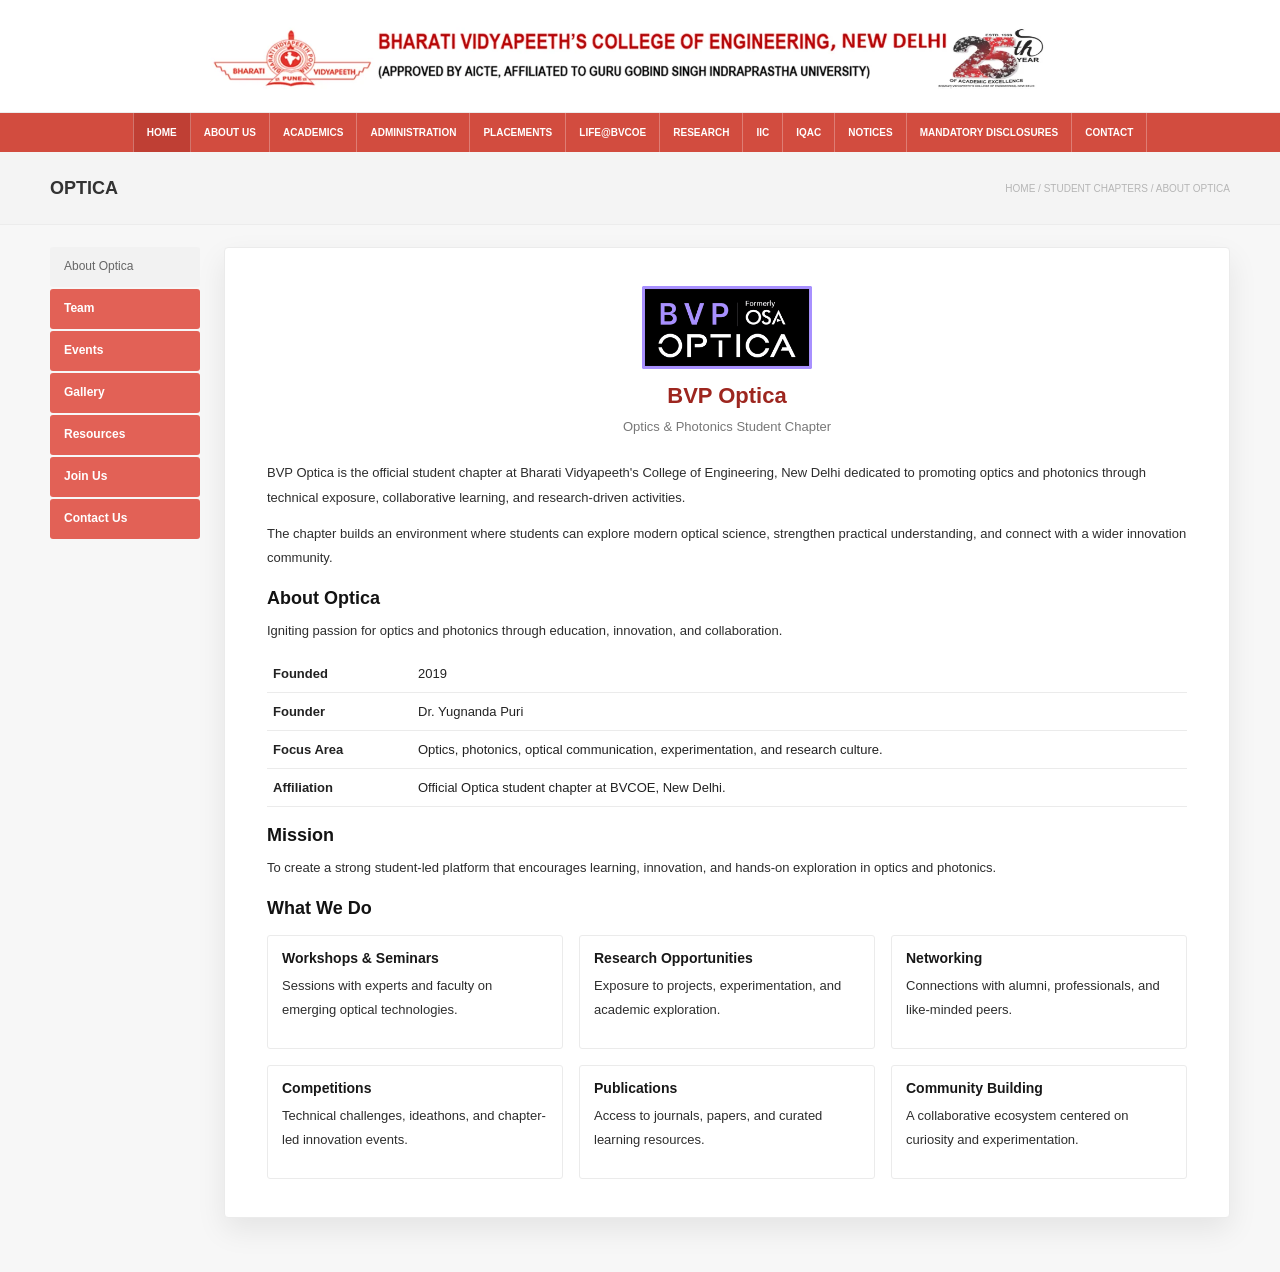
<file: index.html>
<!DOCTYPE html>
<html lang="en">
<head>
  <meta charset="UTF-8">
  <meta name="viewport" content="width=device-width, initial-scale=1.0">
  <title>Optica | About</title>
  <link rel="stylesheet" href="css/style.css">
</head>
<body>
  <header class="site-header">
    <div class="container site-header-inner">
      <img class="site-header-banner" src="assets/images/bvp.webp" alt="Bharati Vidyapeeth's College of Engineering header banner">
    </div>
  </header>

  <nav class="main-nav">
    <div class="container main-nav-inner">
      <a href="#" class="is-active">Home</a>
      <a href="#">About Us</a>
      <a href="#">Academics</a>
      <a href="#">Administration</a>
      <a href="#">Placements</a>
      <a href="#">Life@BVCOE</a>
      <a href="#">Research</a>
      <a href="#">IIC</a>
      <a href="#">IQAC</a>
      <a href="#">Notices</a>
      <a href="#">Mandatory Disclosures</a>
      <a href="#">Contact</a>
    </div>
  </nav>

  <section class="page-title">
    <div class="container page-title-inner">
      <h2>Optica</h2>
      <div class="breadcrumb">Home / Student Chapters / About Optica</div>
    </div>
  </section>

  <main class="main-section">
    <div class="container layout">
      <aside class="sidebar">
        <nav class="sidebar-nav">
          <a href="index.html" class="is-active">About Optica</a>
          <a href="team.html">Team</a>
          <a href="events.html">Events</a>
          <a href="gallery.html">Gallery</a>
          <a href="resources.html">Resources</a>
          <a href="join.html">Join Us</a>
          <a href="contact.html">Contact Us</a>
        </nav>
      </aside>

      <section class="content-card">
        <img class="chapter-logo" src="assets/images/optica-logo.png" alt="Optica logo">
        <h1 class="content-title">BVP Optica</h1>
        <p class="content-subtitle">Optics &amp; Photonics Student Chapter</p>

        <p>BVP Optica is the official student chapter at Bharati Vidyapeeth's College of Engineering, New Delhi dedicated to promoting optics and photonics through technical exposure, collaborative learning, and research-driven activities.</p>
        <p>The chapter builds an environment where students can explore modern optical science, strengthen practical understanding, and connect with a wider innovation community.</p>

        <h3>About Optica</h3>
        <p>Igniting passion for optics and photonics through education, innovation, and collaboration.</p>

        <table class="details-table">
          <tr>
            <td>Founded</td>
            <td>2019</td>
          </tr>
          <tr>
            <td>Founder</td>
            <td>Dr. Yugnanda Puri</td>
          </tr>
          <tr>
            <td>Focus Area</td>
            <td>Optics, photonics, optical communication, experimentation, and research culture.</td>
          </tr>
          <tr>
            <td>Affiliation</td>
            <td>Official Optica student chapter at BVCOE, New Delhi.</td>
          </tr>
        </table>

        <h3>Mission</h3>
        <p>To create a strong student-led platform that encourages learning, innovation, and hands-on exploration in optics and photonics.</p>

        <h3>What We Do</h3>
        <div class="grid-3">
          <div class="simple-card"><div class="simple-body"><h4>Workshops &amp; Seminars</h4><p>Sessions with experts and faculty on emerging optical technologies.</p></div></div>
          <div class="simple-card"><div class="simple-body"><h4>Research Opportunities</h4><p>Exposure to projects, experimentation, and academic exploration.</p></div></div>
          <div class="simple-card"><div class="simple-body"><h4>Networking</h4><p>Connections with alumni, professionals, and like-minded peers.</p></div></div>
          <div class="simple-card"><div class="simple-body"><h4>Competitions</h4><p>Technical challenges, ideathons, and chapter-led innovation events.</p></div></div>
          <div class="simple-card"><div class="simple-body"><h4>Publications</h4><p>Access to journals, papers, and curated learning resources.</p></div></div>
          <div class="simple-card"><div class="simple-body"><h4>Community Building</h4><p>A collaborative ecosystem centered on curiosity and experimentation.</p></div></div>
        </div>
      </section>
    </div>
  </main>
  <div class="footer-space"></div>
</body>
</html>
</file>
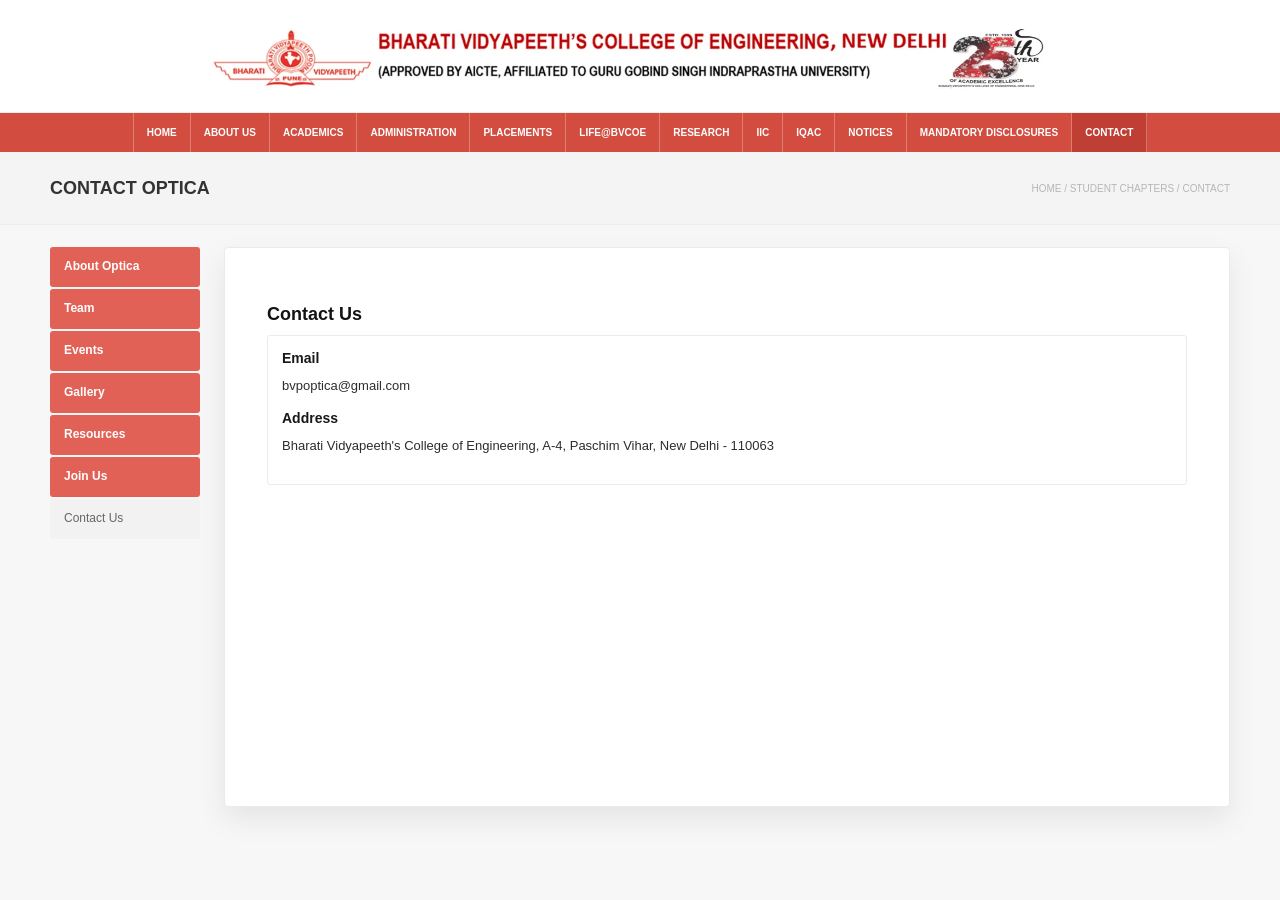
<file: contact.html>
<!DOCTYPE html>
<html lang="en">
<head>
  <meta charset="UTF-8">
  <meta name="viewport" content="width=device-width, initial-scale=1.0">
  <title>Optica | Contact</title>
  <link rel="stylesheet" href="css/style.css">
</head>
<body>
  <header class="site-header">
    <div class="container site-header-inner">
      <img class="site-header-banner" src="assets/images/bvp.webp" alt="Bharati Vidyapeeth's College of Engineering header banner">
    </div>
  </header>

  <nav class="main-nav">
    <div class="container main-nav-inner">
      <a href="index.html">Home</a>
      <a href="#">About Us</a>
      <a href="#">Academics</a>
      <a href="#">Administration</a>
      <a href="#">Placements</a>
      <a href="#">Life@BVCOE</a>
      <a href="#">Research</a>
      <a href="#">IIC</a>
      <a href="#">IQAC</a>
      <a href="#">Notices</a>
      <a href="#">Mandatory Disclosures</a>
      <a href="contact.html" class="is-active">Contact</a>
    </div>
  </nav>

  <section class="page-title">
    <div class="container page-title-inner">
      <h2>Contact Optica</h2>
      <div class="breadcrumb">Home / Student Chapters / Contact</div>
    </div>
  </section>

  <main class="main-section">
    <div class="container layout">
      <aside class="sidebar">
        <nav class="sidebar-nav">
          <a href="index.html">About Optica</a>
          <a href="team.html">Team</a>
          <a href="events.html">Events</a>
          <a href="gallery.html">Gallery</a>
          <a href="resources.html">Resources</a>
          <a href="join.html">Join Us</a>
          <a href="contact.html" class="is-active">Contact Us</a>
        </nav>
      </aside>

      <section class="content-card">
        <h3>Contact Us</h3>
        <div class="simple-card">
          <div class="simple-body">
            <h4>Email</h4>
            <p><a href="mailto:bvpoptica@gmail.com">bvpoptica@gmail.com</a></p>
            <h4>Address</h4>
            <p>Bharati Vidyapeeth's College of Engineering, A-4, Paschim Vihar, New Delhi - 110063</p>
          </div>
        </div>
      </section>
    </div>
  </main>
  <div class="footer-space"></div>
</body>
</html>
</file>
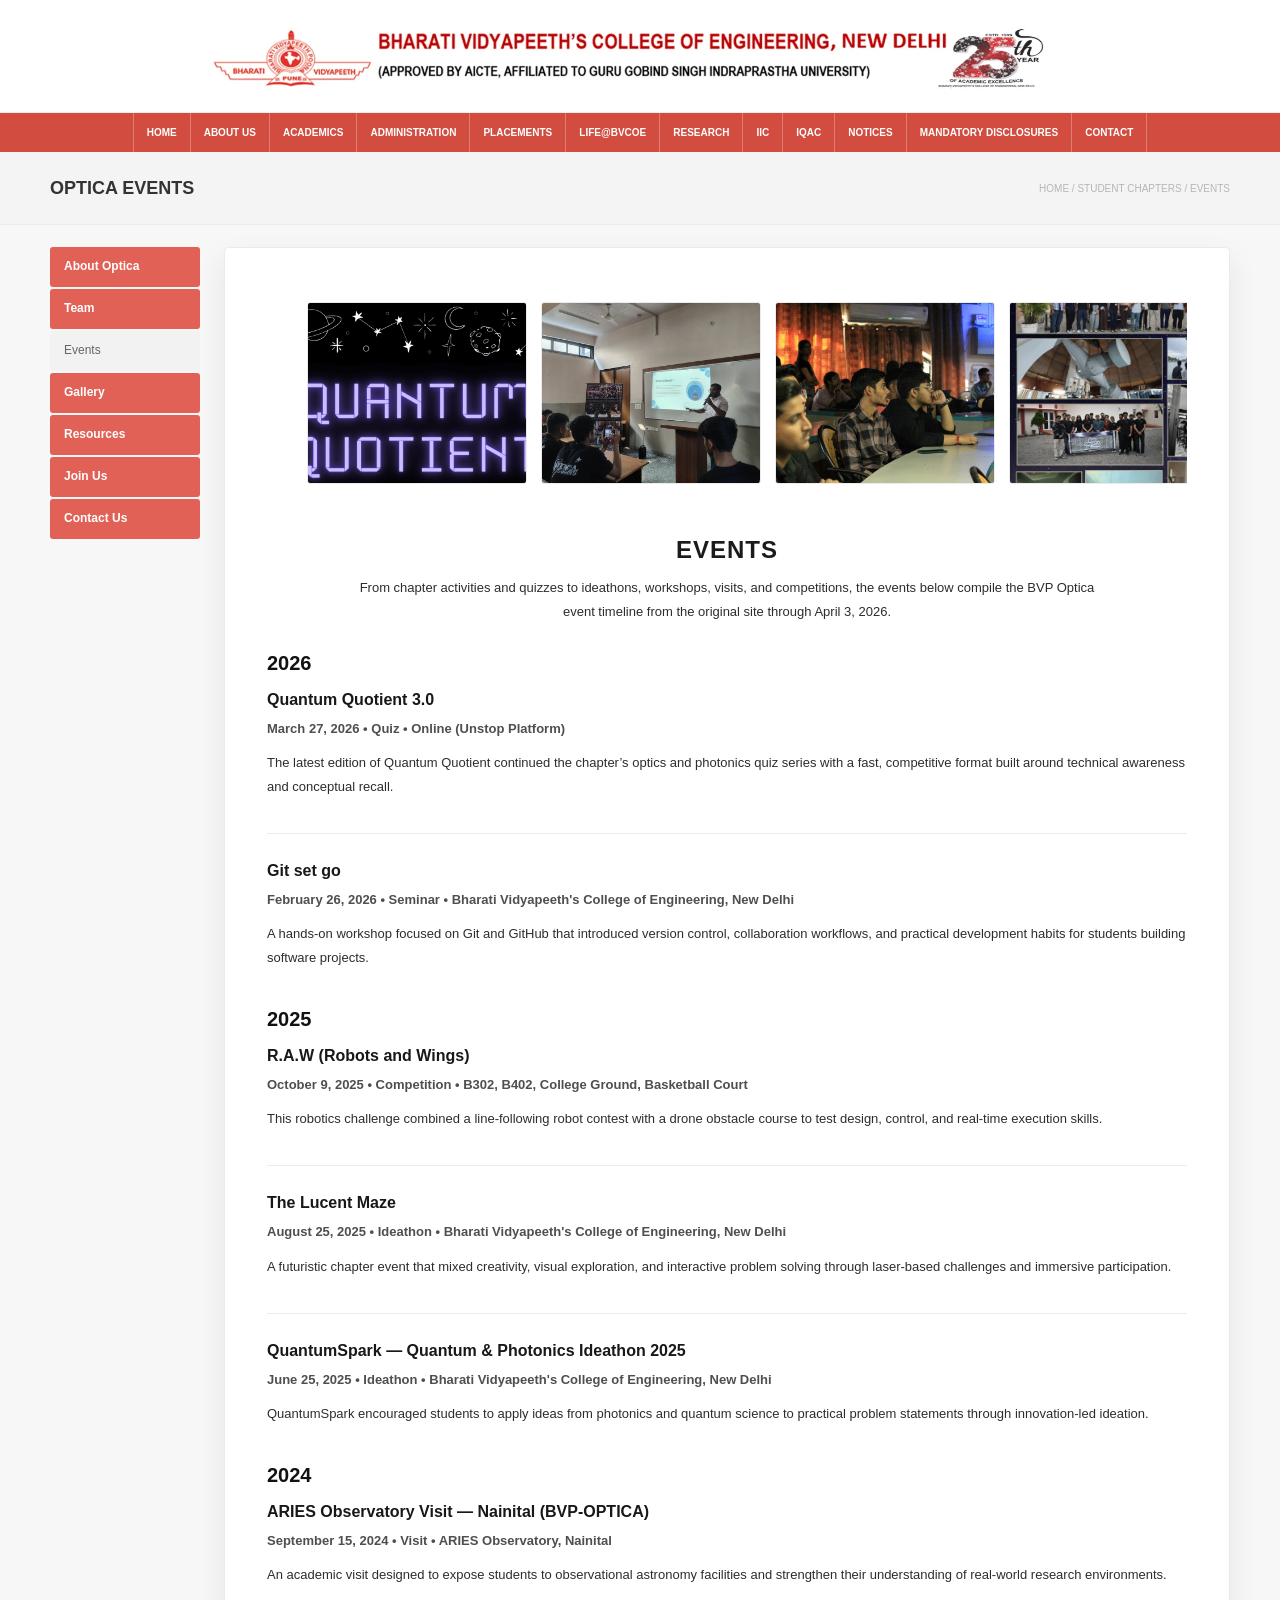
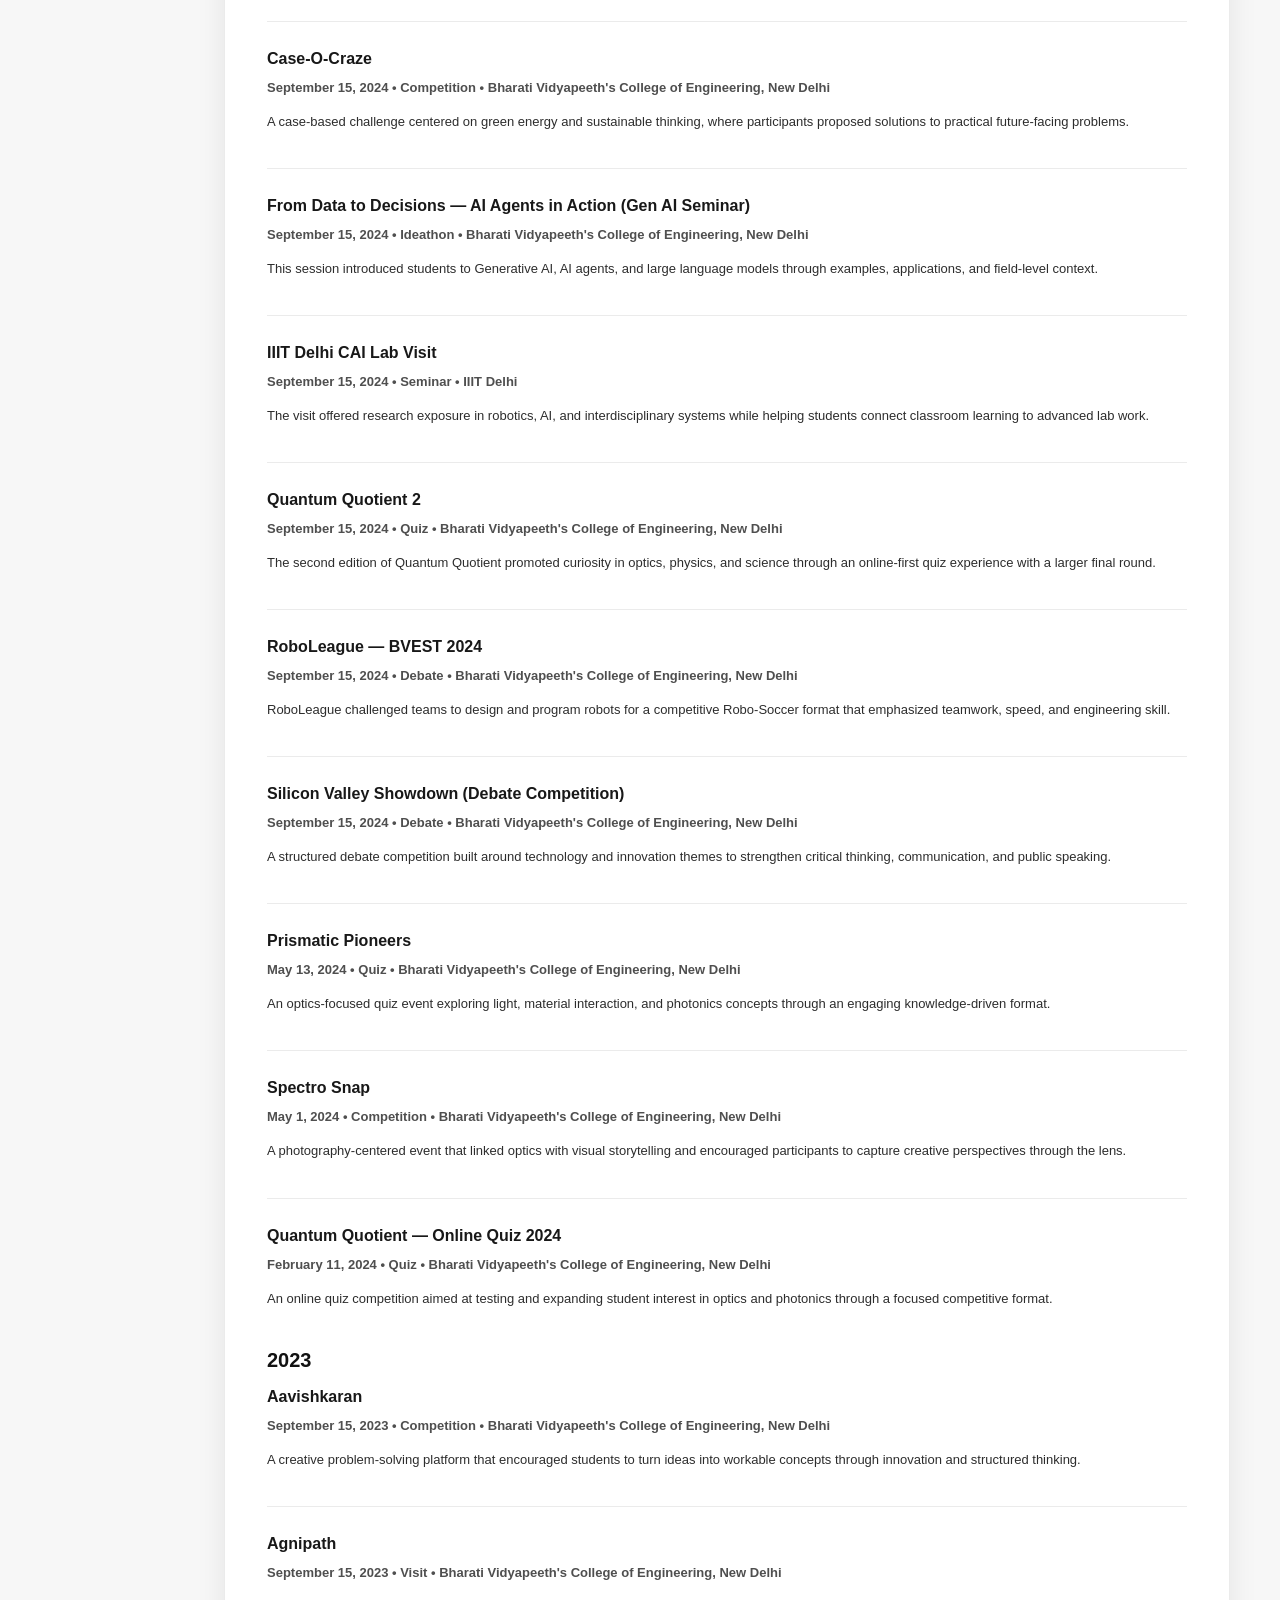
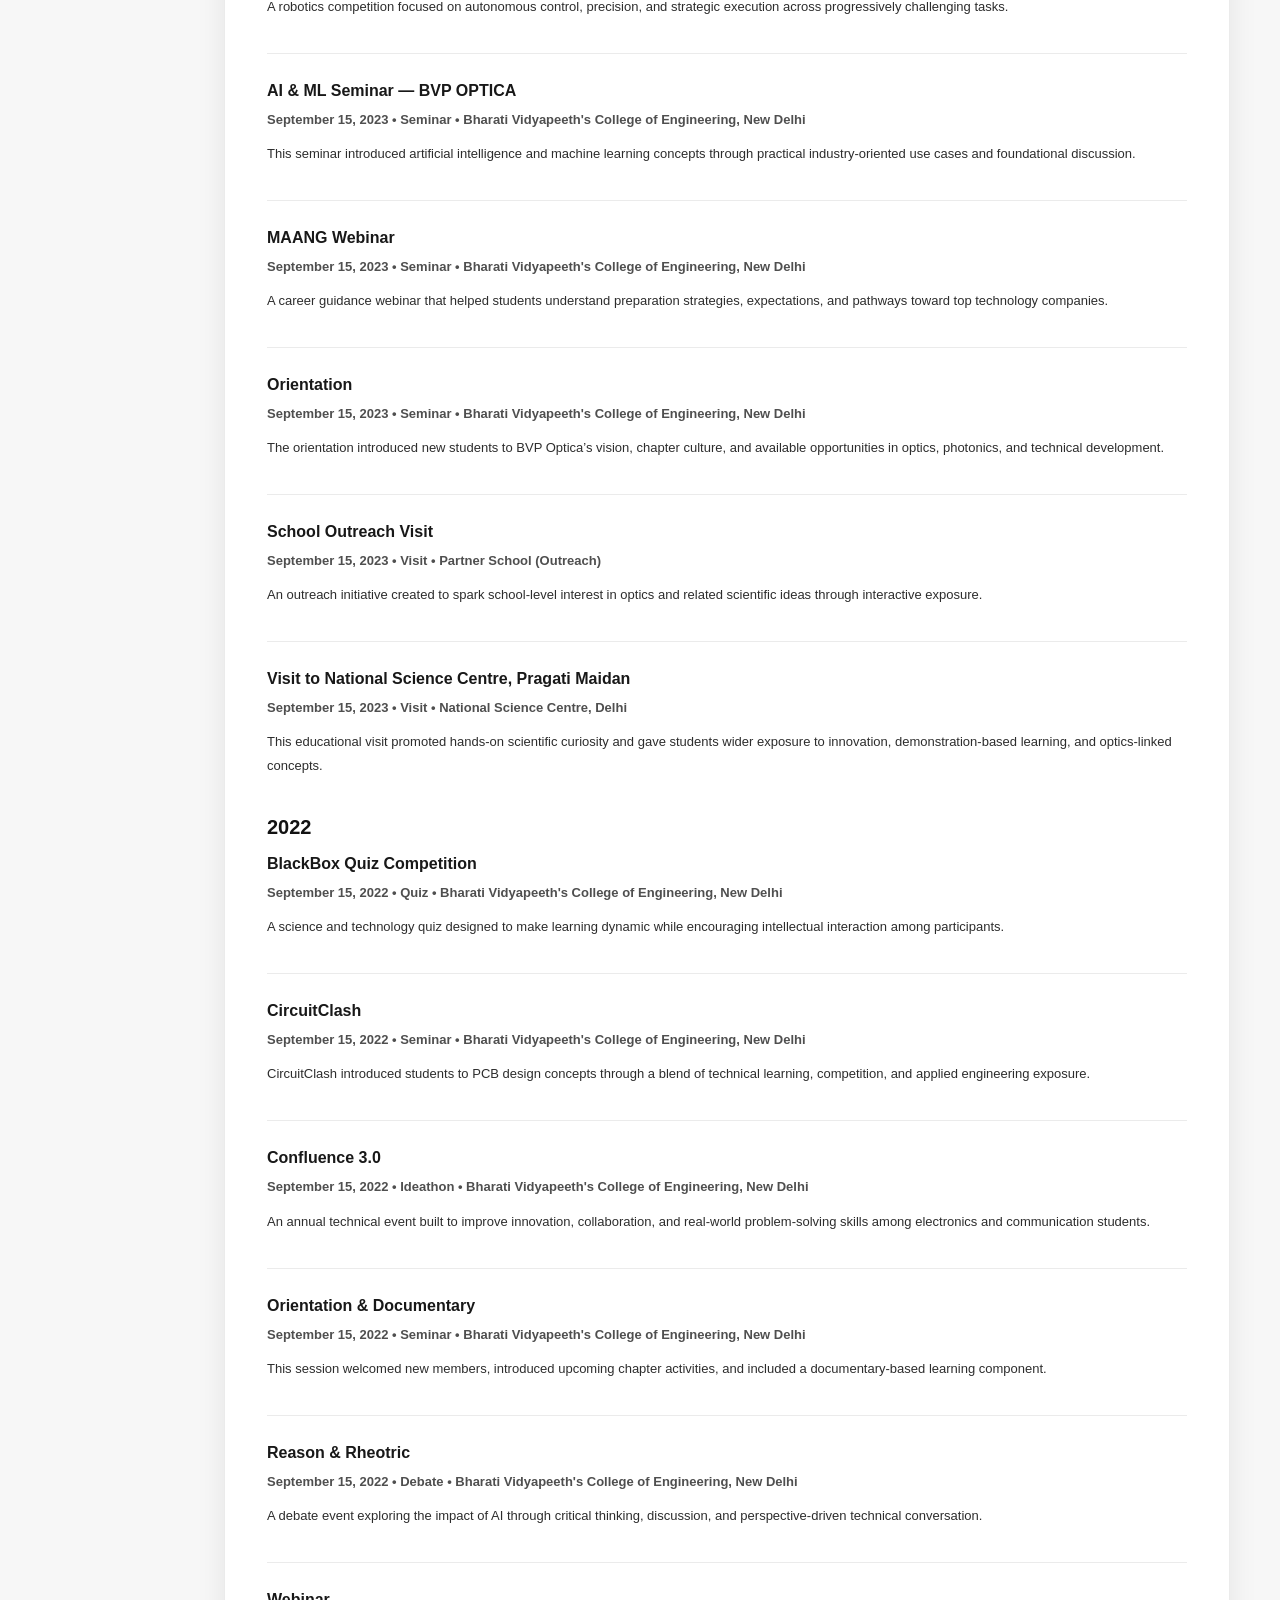
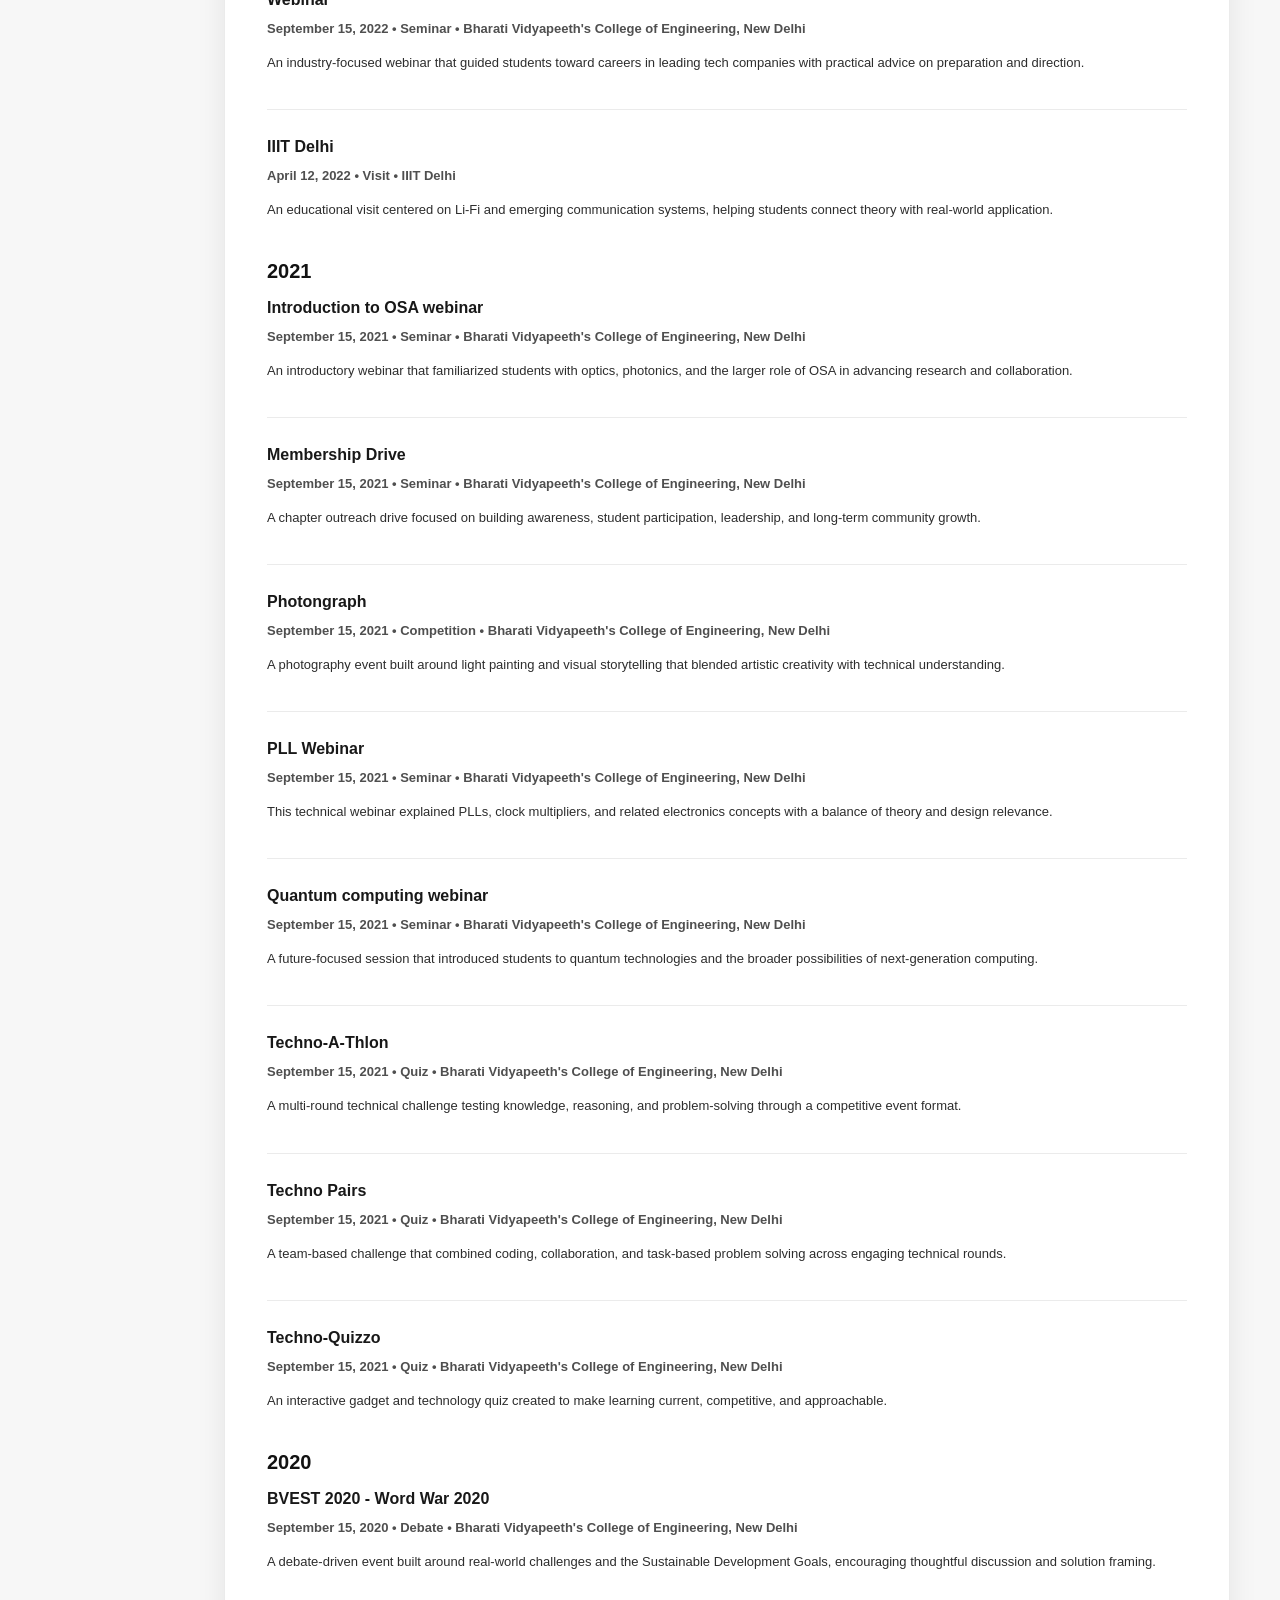
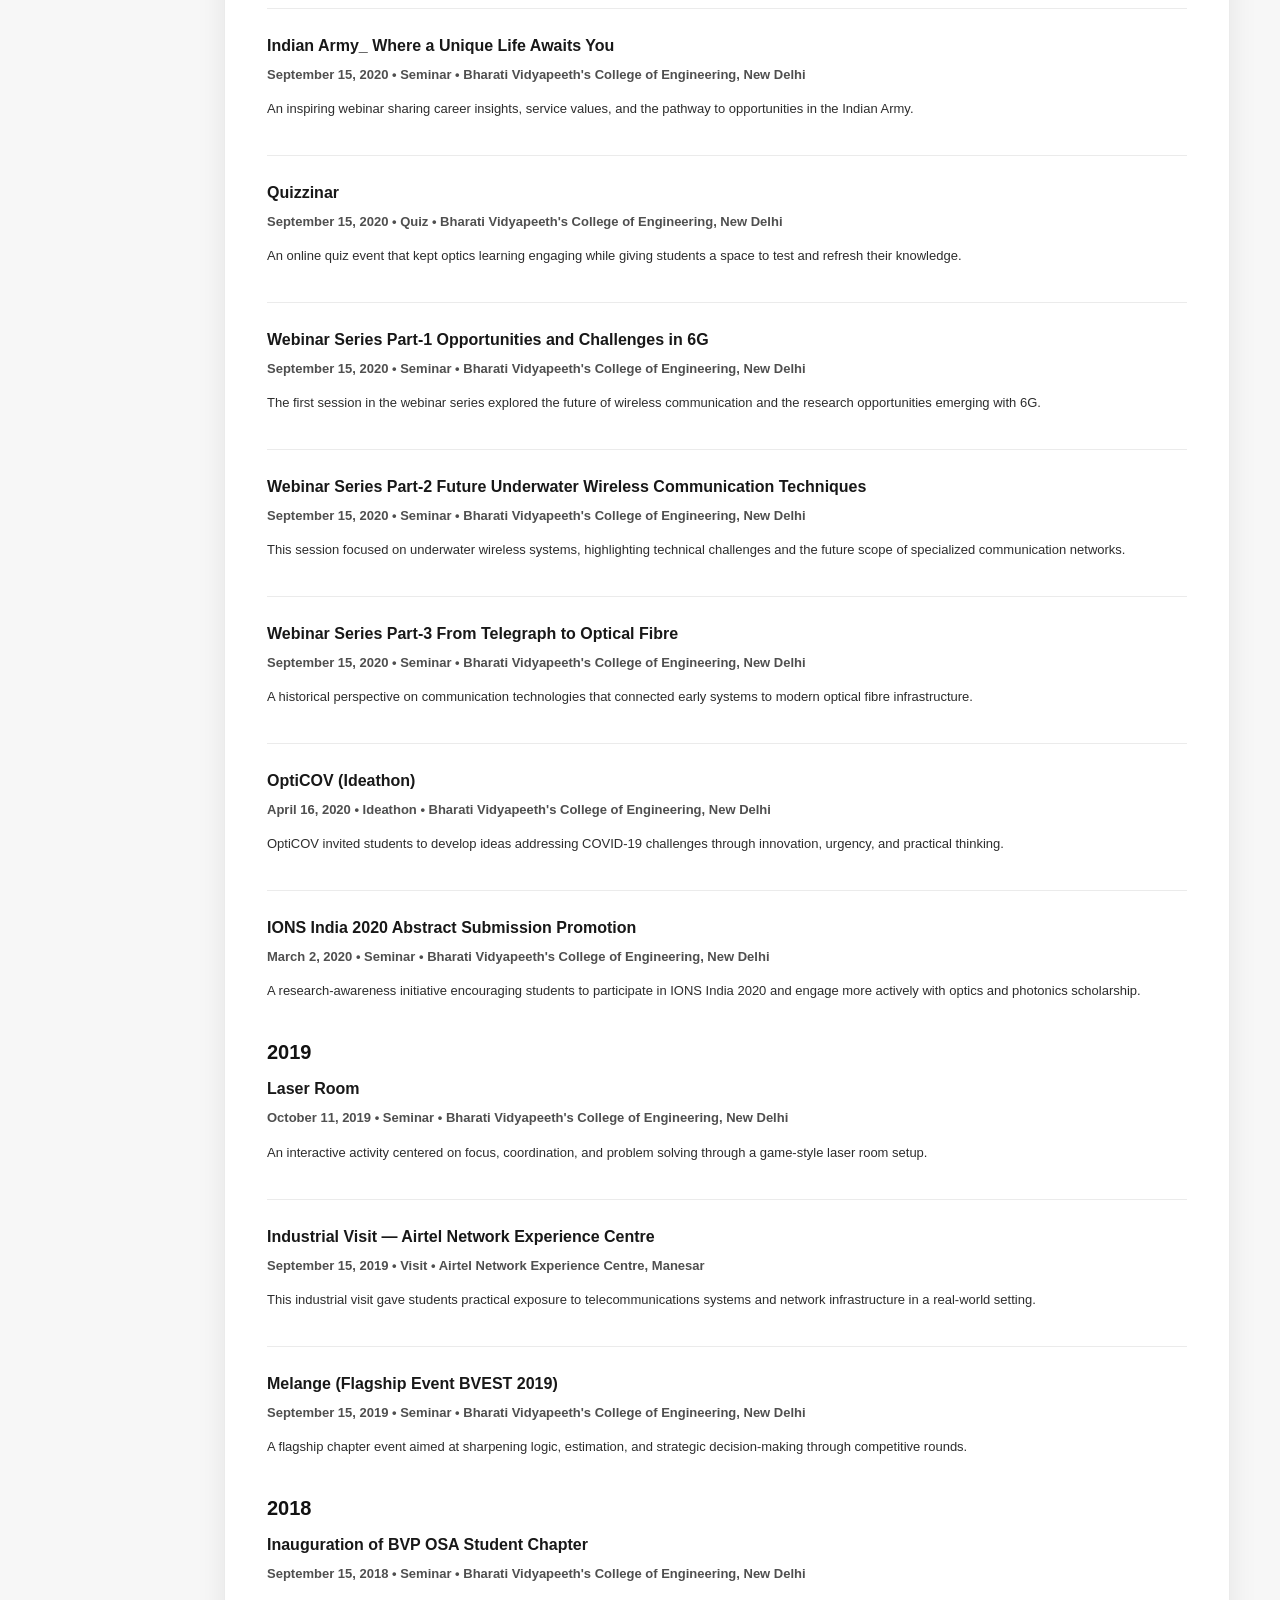
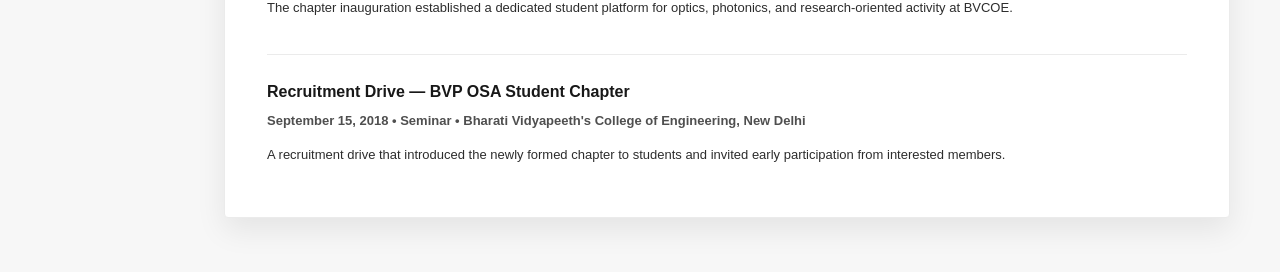
<file: events.html>
<!DOCTYPE html>
<html lang="en">
<head>
  <meta charset="UTF-8">
  <meta name="viewport" content="width=device-width, initial-scale=1.0">
  <title>Optica | Events</title>
  <link rel="stylesheet" href="css/style.css">
</head>
<body>
  <header class="site-header">
    <div class="container site-header-inner">
      <img class="site-header-banner" src="assets/images/bvp.webp" alt="Bharati Vidyapeeth's College of Engineering header banner">
    </div>
  </header>

  <nav class="main-nav">
    <div class="container main-nav-inner">
      <a href="index.html">Home</a>
      <a href="#">About Us</a>
      <a href="#">Academics</a>
      <a href="#">Administration</a>
      <a href="#">Placements</a>
      <a href="#">Life@BVCOE</a>
      <a href="#">Research</a>
      <a href="#">IIC</a>
      <a href="#">IQAC</a>
      <a href="#">Notices</a>
      <a href="#">Mandatory Disclosures</a>
      <a href="contact.html">Contact</a>
    </div>
  </nav>

  <section class="page-title">
    <div class="container page-title-inner">
      <h2>Optica Events</h2>
      <div class="breadcrumb">Home / Student Chapters / Events</div>
    </div>
  </section>

  <main class="main-section">
    <div class="container layout">
      <aside class="sidebar">
        <nav class="sidebar-nav">
          <a href="index.html">About Optica</a>
          <a href="team.html">Team</a>
          <a href="events.html" class="is-active">Events</a>
          <a href="gallery.html">Gallery</a>
          <a href="resources.html">Resources</a>
          <a href="join.html">Join Us</a>
          <a href="contact.html">Contact Us</a>
        </nav>
      </aside>

      <section class="content-card">
        <section class="events-gallery" aria-label="Optica event photos">
          <figure class="events-gallery-item">
            <img src="assets/events/quantum-quotient.png" alt="Quantum Quotient event photo">
          </figure>
          <figure class="events-gallery-item">
            <img src="assets/events/ai-solutions.jpeg" alt="AI Solutions event photo">
          </figure>
          <figure class="events-gallery-item">
            <img src="assets/events/case-o-craze.jpeg" alt="Case-O-Craze event photo">
          </figure>
          <figure class="events-gallery-item">
            <img src="assets/events/aries.png" alt="Aries event photo">
          </figure>
          <figure class="events-gallery-item">
            <img src="assets/events/IIIT.jpeg" alt="IIIT event photo">
          </figure>
          <figure class="events-gallery-item">
            <img src="assets/events/image (3).png" alt="Optica event gallery image 3">
          </figure>
          <figure class="events-gallery-item">
            <img src="assets/events/image (4).png" alt="Optica event gallery image 4">
          </figure>
          <figure class="events-gallery-item">
            <img src="assets/events/image (5).jpeg" alt="Optica event gallery image 5 JPEG">
          </figure>
          <figure class="events-gallery-item">
            <img src="assets/events/image (5).png" alt="Optica event gallery image 5 PNG">
          </figure>
          <figure class="events-gallery-item">
            <img src="assets/events/image (6).jpeg" alt="Optica event gallery image 6 JPEG">
          </figure>
          <figure class="events-gallery-item">
            <img src="assets/events/image (6).png" alt="Optica event gallery image 6 PNG">
          </figure>
          <figure class="events-gallery-item">
            <img src="assets/events/image (7).jpeg" alt="Optica event gallery image 7 JPEG">
          </figure>
          <figure class="events-gallery-item">
            <img src="assets/events/image (7).png" alt="Optica event gallery image 7 PNG">
          </figure>
        </section>

        <h3 class="events-heading">EVENTS</h3>
        <p class="events-intro">From chapter activities and quizzes to ideathons, workshops, visits, and competitions, the events below compile the BVP Optica event timeline from the original site through April 3, 2026.</p>

        <h3 class="event-year">2026</h3>
        <section class="event-list">
          <article class="event-entry">
            <h4>Quantum Quotient 3.0</h4>
            <p class="event-meta">March 27, 2026 • Quiz • Online (Unstop Platform)</p>
            <p>The latest edition of Quantum Quotient continued the chapter’s optics and photonics quiz series with a fast, competitive format built around technical awareness and conceptual recall.</p>
          </article>

          <article class="event-entry">
            <h4>Git set go</h4>
            <p class="event-meta">February 26, 2026 • Seminar • Bharati Vidyapeeth's College of Engineering, New Delhi</p>
            <p>A hands-on workshop focused on Git and GitHub that introduced version control, collaboration workflows, and practical development habits for students building software projects.</p>
          </article>
        </section>

        <h3 class="event-year">2025</h3>
        <section class="event-list">
          <article class="event-entry">
            <h4>R.A.W (Robots and Wings)</h4>
            <p class="event-meta">October 9, 2025 • Competition • B302, B402, College Ground, Basketball Court</p>
            <p>This robotics challenge combined a line-following robot contest with a drone obstacle course to test design, control, and real-time execution skills.</p>
          </article>

          <article class="event-entry">
            <h4>The Lucent Maze</h4>
            <p class="event-meta">August 25, 2025 • Ideathon • Bharati Vidyapeeth's College of Engineering, New Delhi</p>
            <p>A futuristic chapter event that mixed creativity, visual exploration, and interactive problem solving through laser-based challenges and immersive participation.</p>
          </article>

          <article class="event-entry">
            <h4>QuantumSpark — Quantum &amp; Photonics Ideathon 2025</h4>
            <p class="event-meta">June 25, 2025 • Ideathon • Bharati Vidyapeeth's College of Engineering, New Delhi</p>
            <p>QuantumSpark encouraged students to apply ideas from photonics and quantum science to practical problem statements through innovation-led ideation.</p>
          </article>
        </section>

        <h3 class="event-year">2024</h3>
        <section class="event-list">
          <article class="event-entry">
            <h4>ARIES Observatory Visit — Nainital (BVP-OPTICA)</h4>
            <p class="event-meta">September 15, 2024 • Visit • ARIES Observatory, Nainital</p>
            <p>An academic visit designed to expose students to observational astronomy facilities and strengthen their understanding of real-world research environments.</p>
          </article>

          <article class="event-entry">
            <h4>Case-O-Craze</h4>
            <p class="event-meta">September 15, 2024 • Competition • Bharati Vidyapeeth's College of Engineering, New Delhi</p>
            <p>A case-based challenge centered on green energy and sustainable thinking, where participants proposed solutions to practical future-facing problems.</p>
          </article>

          <article class="event-entry">
            <h4>From Data to Decisions — AI Agents in Action (Gen AI Seminar)</h4>
            <p class="event-meta">September 15, 2024 • Ideathon • Bharati Vidyapeeth's College of Engineering, New Delhi</p>
            <p>This session introduced students to Generative AI, AI agents, and large language models through examples, applications, and field-level context.</p>
          </article>

          <article class="event-entry">
            <h4>IIIT Delhi CAI Lab Visit</h4>
            <p class="event-meta">September 15, 2024 • Seminar • IIIT Delhi</p>
            <p>The visit offered research exposure in robotics, AI, and interdisciplinary systems while helping students connect classroom learning to advanced lab work.</p>
          </article>

          <article class="event-entry">
            <h4>Quantum Quotient 2</h4>
            <p class="event-meta">September 15, 2024 • Quiz • Bharati Vidyapeeth's College of Engineering, New Delhi</p>
            <p>The second edition of Quantum Quotient promoted curiosity in optics, physics, and science through an online-first quiz experience with a larger final round.</p>
          </article>

          <article class="event-entry">
            <h4>RoboLeague — BVEST 2024</h4>
            <p class="event-meta">September 15, 2024 • Debate • Bharati Vidyapeeth's College of Engineering, New Delhi</p>
            <p>RoboLeague challenged teams to design and program robots for a competitive Robo-Soccer format that emphasized teamwork, speed, and engineering skill.</p>
          </article>

          <article class="event-entry">
            <h4>Silicon Valley Showdown (Debate Competition)</h4>
            <p class="event-meta">September 15, 2024 • Debate • Bharati Vidyapeeth's College of Engineering, New Delhi</p>
            <p>A structured debate competition built around technology and innovation themes to strengthen critical thinking, communication, and public speaking.</p>
          </article>

          <article class="event-entry">
            <h4>Prismatic Pioneers</h4>
            <p class="event-meta">May 13, 2024 • Quiz • Bharati Vidyapeeth's College of Engineering, New Delhi</p>
            <p>An optics-focused quiz event exploring light, material interaction, and photonics concepts through an engaging knowledge-driven format.</p>
          </article>

          <article class="event-entry">
            <h4>Spectro Snap</h4>
            <p class="event-meta">May 1, 2024 • Competition • Bharati Vidyapeeth's College of Engineering, New Delhi</p>
            <p>A photography-centered event that linked optics with visual storytelling and encouraged participants to capture creative perspectives through the lens.</p>
          </article>

          <article class="event-entry">
            <h4>Quantum Quotient — Online Quiz 2024</h4>
            <p class="event-meta">February 11, 2024 • Quiz • Bharati Vidyapeeth's College of Engineering, New Delhi</p>
            <p>An online quiz competition aimed at testing and expanding student interest in optics and photonics through a focused competitive format.</p>
          </article>
        </section>

        <h3 class="event-year">2023</h3>
        <section class="event-list">
          <article class="event-entry">
            <h4>Aavishkaran</h4>
            <p class="event-meta">September 15, 2023 • Competition • Bharati Vidyapeeth's College of Engineering, New Delhi</p>
            <p>A creative problem-solving platform that encouraged students to turn ideas into workable concepts through innovation and structured thinking.</p>
          </article>

          <article class="event-entry">
            <h4>Agnipath</h4>
            <p class="event-meta">September 15, 2023 • Visit • Bharati Vidyapeeth's College of Engineering, New Delhi</p>
            <p>A robotics competition focused on autonomous control, precision, and strategic execution across progressively challenging tasks.</p>
          </article>

          <article class="event-entry">
            <h4>AI &amp; ML Seminar — BVP OPTICA</h4>
            <p class="event-meta">September 15, 2023 • Seminar • Bharati Vidyapeeth's College of Engineering, New Delhi</p>
            <p>This seminar introduced artificial intelligence and machine learning concepts through practical industry-oriented use cases and foundational discussion.</p>
          </article>

          <article class="event-entry">
            <h4>MAANG Webinar</h4>
            <p class="event-meta">September 15, 2023 • Seminar • Bharati Vidyapeeth's College of Engineering, New Delhi</p>
            <p>A career guidance webinar that helped students understand preparation strategies, expectations, and pathways toward top technology companies.</p>
          </article>

          <article class="event-entry">
            <h4>Orientation</h4>
            <p class="event-meta">September 15, 2023 • Seminar • Bharati Vidyapeeth's College of Engineering, New Delhi</p>
            <p>The orientation introduced new students to BVP Optica’s vision, chapter culture, and available opportunities in optics, photonics, and technical development.</p>
          </article>

          <article class="event-entry">
            <h4>School Outreach Visit</h4>
            <p class="event-meta">September 15, 2023 • Visit • Partner School (Outreach)</p>
            <p>An outreach initiative created to spark school-level interest in optics and related scientific ideas through interactive exposure.</p>
          </article>

          <article class="event-entry">
            <h4>Visit to National Science Centre, Pragati Maidan</h4>
            <p class="event-meta">September 15, 2023 • Visit • National Science Centre, Delhi</p>
            <p>This educational visit promoted hands-on scientific curiosity and gave students wider exposure to innovation, demonstration-based learning, and optics-linked concepts.</p>
          </article>
        </section>

        <h3 class="event-year">2022</h3>
        <section class="event-list">
          <article class="event-entry">
            <h4>BlackBox Quiz Competition</h4>
            <p class="event-meta">September 15, 2022 • Quiz • Bharati Vidyapeeth's College of Engineering, New Delhi</p>
            <p>A science and technology quiz designed to make learning dynamic while encouraging intellectual interaction among participants.</p>
          </article>

          <article class="event-entry">
            <h4>CircuitClash</h4>
            <p class="event-meta">September 15, 2022 • Seminar • Bharati Vidyapeeth's College of Engineering, New Delhi</p>
            <p>CircuitClash introduced students to PCB design concepts through a blend of technical learning, competition, and applied engineering exposure.</p>
          </article>

          <article class="event-entry">
            <h4>Confluence 3.0</h4>
            <p class="event-meta">September 15, 2022 • Ideathon • Bharati Vidyapeeth's College of Engineering, New Delhi</p>
            <p>An annual technical event built to improve innovation, collaboration, and real-world problem-solving skills among electronics and communication students.</p>
          </article>

          <article class="event-entry">
            <h4>Orientation &amp; Documentary</h4>
            <p class="event-meta">September 15, 2022 • Seminar • Bharati Vidyapeeth's College of Engineering, New Delhi</p>
            <p>This session welcomed new members, introduced upcoming chapter activities, and included a documentary-based learning component.</p>
          </article>

          <article class="event-entry">
            <h4>Reason &amp; Rheotric</h4>
            <p class="event-meta">September 15, 2022 • Debate • Bharati Vidyapeeth's College of Engineering, New Delhi</p>
            <p>A debate event exploring the impact of AI through critical thinking, discussion, and perspective-driven technical conversation.</p>
          </article>

          <article class="event-entry">
            <h4>Webinar</h4>
            <p class="event-meta">September 15, 2022 • Seminar • Bharati Vidyapeeth's College of Engineering, New Delhi</p>
            <p>An industry-focused webinar that guided students toward careers in leading tech companies with practical advice on preparation and direction.</p>
          </article>

          <article class="event-entry">
            <h4>IIIT Delhi</h4>
            <p class="event-meta">April 12, 2022 • Visit • IIIT Delhi</p>
            <p>An educational visit centered on Li-Fi and emerging communication systems, helping students connect theory with real-world application.</p>
          </article>
        </section>

        <h3 class="event-year">2021</h3>
        <section class="event-list">
          <article class="event-entry">
            <h4>Introduction to OSA webinar</h4>
            <p class="event-meta">September 15, 2021 • Seminar • Bharati Vidyapeeth's College of Engineering, New Delhi</p>
            <p>An introductory webinar that familiarized students with optics, photonics, and the larger role of OSA in advancing research and collaboration.</p>
          </article>

          <article class="event-entry">
            <h4>Membership Drive</h4>
            <p class="event-meta">September 15, 2021 • Seminar • Bharati Vidyapeeth's College of Engineering, New Delhi</p>
            <p>A chapter outreach drive focused on building awareness, student participation, leadership, and long-term community growth.</p>
          </article>

          <article class="event-entry">
            <h4>Photongraph</h4>
            <p class="event-meta">September 15, 2021 • Competition • Bharati Vidyapeeth's College of Engineering, New Delhi</p>
            <p>A photography event built around light painting and visual storytelling that blended artistic creativity with technical understanding.</p>
          </article>

          <article class="event-entry">
            <h4>PLL Webinar</h4>
            <p class="event-meta">September 15, 2021 • Seminar • Bharati Vidyapeeth's College of Engineering, New Delhi</p>
            <p>This technical webinar explained PLLs, clock multipliers, and related electronics concepts with a balance of theory and design relevance.</p>
          </article>

          <article class="event-entry">
            <h4>Quantum computing webinar</h4>
            <p class="event-meta">September 15, 2021 • Seminar • Bharati Vidyapeeth's College of Engineering, New Delhi</p>
            <p>A future-focused session that introduced students to quantum technologies and the broader possibilities of next-generation computing.</p>
          </article>

          <article class="event-entry">
            <h4>Techno-A-Thlon</h4>
            <p class="event-meta">September 15, 2021 • Quiz • Bharati Vidyapeeth's College of Engineering, New Delhi</p>
            <p>A multi-round technical challenge testing knowledge, reasoning, and problem-solving through a competitive event format.</p>
          </article>

          <article class="event-entry">
            <h4>Techno Pairs</h4>
            <p class="event-meta">September 15, 2021 • Quiz • Bharati Vidyapeeth's College of Engineering, New Delhi</p>
            <p>A team-based challenge that combined coding, collaboration, and task-based problem solving across engaging technical rounds.</p>
          </article>

          <article class="event-entry">
            <h4>Techno-Quizzo</h4>
            <p class="event-meta">September 15, 2021 • Quiz • Bharati Vidyapeeth's College of Engineering, New Delhi</p>
            <p>An interactive gadget and technology quiz created to make learning current, competitive, and approachable.</p>
          </article>
        </section>

        <h3 class="event-year">2020</h3>
        <section class="event-list">
          <article class="event-entry">
            <h4>BVEST 2020 - Word War 2020</h4>
            <p class="event-meta">September 15, 2020 • Debate • Bharati Vidyapeeth's College of Engineering, New Delhi</p>
            <p>A debate-driven event built around real-world challenges and the Sustainable Development Goals, encouraging thoughtful discussion and solution framing.</p>
          </article>

          <article class="event-entry">
            <h4>Indian Army_ Where a Unique Life Awaits You</h4>
            <p class="event-meta">September 15, 2020 • Seminar • Bharati Vidyapeeth's College of Engineering, New Delhi</p>
            <p>An inspiring webinar sharing career insights, service values, and the pathway to opportunities in the Indian Army.</p>
          </article>

          <article class="event-entry">
            <h4>Quizzinar</h4>
            <p class="event-meta">September 15, 2020 • Quiz • Bharati Vidyapeeth's College of Engineering, New Delhi</p>
            <p>An online quiz event that kept optics learning engaging while giving students a space to test and refresh their knowledge.</p>
          </article>

          <article class="event-entry">
            <h4>Webinar Series Part-1 Opportunities and Challenges in 6G</h4>
            <p class="event-meta">September 15, 2020 • Seminar • Bharati Vidyapeeth's College of Engineering, New Delhi</p>
            <p>The first session in the webinar series explored the future of wireless communication and the research opportunities emerging with 6G.</p>
          </article>

          <article class="event-entry">
            <h4>Webinar Series Part-2 Future Underwater Wireless Communication Techniques</h4>
            <p class="event-meta">September 15, 2020 • Seminar • Bharati Vidyapeeth's College of Engineering, New Delhi</p>
            <p>This session focused on underwater wireless systems, highlighting technical challenges and the future scope of specialized communication networks.</p>
          </article>

          <article class="event-entry">
            <h4>Webinar Series Part-3 From Telegraph to Optical Fibre</h4>
            <p class="event-meta">September 15, 2020 • Seminar • Bharati Vidyapeeth's College of Engineering, New Delhi</p>
            <p>A historical perspective on communication technologies that connected early systems to modern optical fibre infrastructure.</p>
          </article>

          <article class="event-entry">
            <h4>OptiCOV (Ideathon)</h4>
            <p class="event-meta">April 16, 2020 • Ideathon • Bharati Vidyapeeth's College of Engineering, New Delhi</p>
            <p>OptiCOV invited students to develop ideas addressing COVID-19 challenges through innovation, urgency, and practical thinking.</p>
          </article>

          <article class="event-entry">
            <h4>IONS India 2020 Abstract Submission Promotion</h4>
            <p class="event-meta">March 2, 2020 • Seminar • Bharati Vidyapeeth's College of Engineering, New Delhi</p>
            <p>A research-awareness initiative encouraging students to participate in IONS India 2020 and engage more actively with optics and photonics scholarship.</p>
          </article>
        </section>

        <h3 class="event-year">2019</h3>
        <section class="event-list">
          <article class="event-entry">
            <h4>Laser Room</h4>
            <p class="event-meta">October 11, 2019 • Seminar • Bharati Vidyapeeth's College of Engineering, New Delhi</p>
            <p>An interactive activity centered on focus, coordination, and problem solving through a game-style laser room setup.</p>
          </article>

          <article class="event-entry">
            <h4>Industrial Visit — Airtel Network Experience Centre</h4>
            <p class="event-meta">September 15, 2019 • Visit • Airtel Network Experience Centre, Manesar</p>
            <p>This industrial visit gave students practical exposure to telecommunications systems and network infrastructure in a real-world setting.</p>
          </article>

          <article class="event-entry">
            <h4>Melange (Flagship Event BVEST 2019)</h4>
            <p class="event-meta">September 15, 2019 • Seminar • Bharati Vidyapeeth's College of Engineering, New Delhi</p>
            <p>A flagship chapter event aimed at sharpening logic, estimation, and strategic decision-making through competitive rounds.</p>
          </article>
        </section>

        <h3 class="event-year">2018</h3>
        <section class="event-list">
          <article class="event-entry">
            <h4>Inauguration of BVP OSA Student Chapter</h4>
            <p class="event-meta">September 15, 2018 • Seminar • Bharati Vidyapeeth's College of Engineering, New Delhi</p>
            <p>The chapter inauguration established a dedicated student platform for optics, photonics, and research-oriented activity at BVCOE.</p>
          </article>

          <article class="event-entry">
            <h4>Recruitment Drive — BVP OSA Student Chapter</h4>
            <p class="event-meta">September 15, 2018 • Seminar • Bharati Vidyapeeth's College of Engineering, New Delhi</p>
            <p>A recruitment drive that introduced the newly formed chapter to students and invited early participation from interested members.</p>
          </article>
        </section>
      </section>
    </div>
  </main>
  <div class="footer-space"></div>
</body>
</html>
</file>
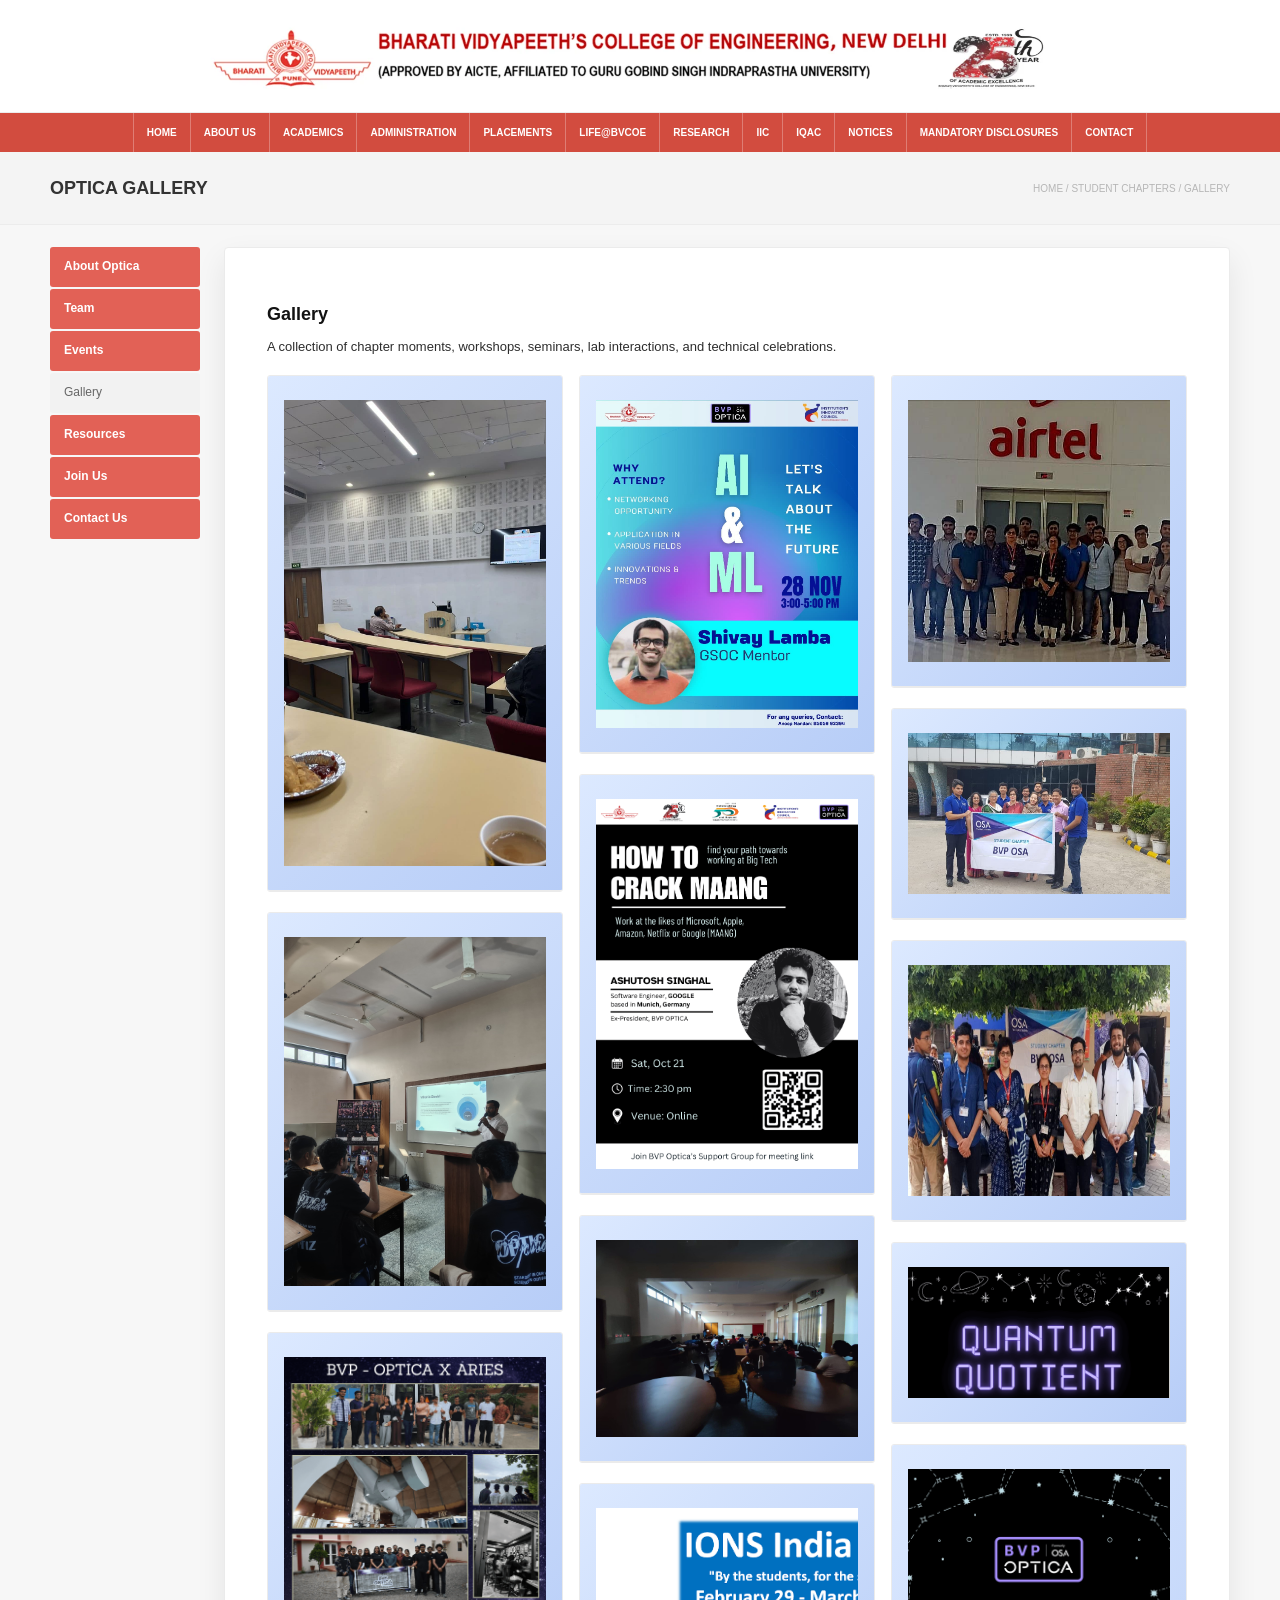
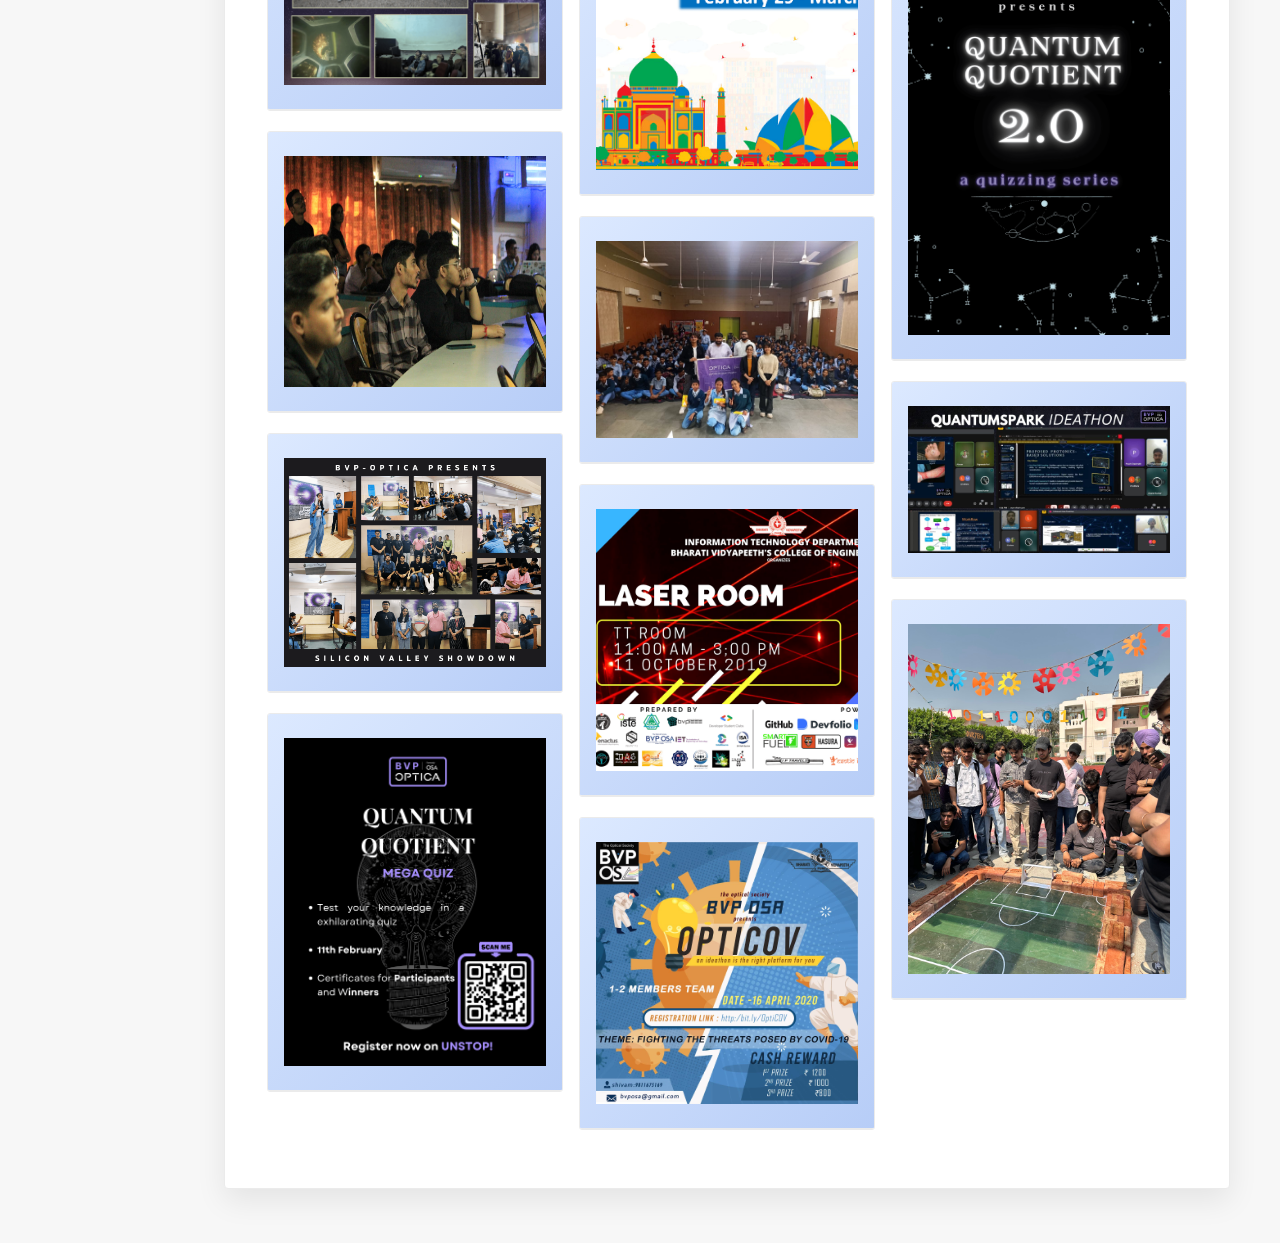
<file: gallery.html>
<!DOCTYPE html>
<html lang="en">
<head>
  <meta charset="UTF-8">
  <meta name="viewport" content="width=device-width, initial-scale=1.0">
  <title>Optica | Gallery</title>
  <link rel="stylesheet" href="css/style.css">
</head>
<body>
  <header class="site-header">
    <div class="container site-header-inner">
      <img class="site-header-banner" src="assets/images/bvp.webp" alt="Bharati Vidyapeeth's College of Engineering header banner">
    </div>
  </header>

  <nav class="main-nav">
    <div class="container main-nav-inner">
      <a href="index.html">Home</a>
      <a href="#">About Us</a>
      <a href="#">Academics</a>
      <a href="#">Administration</a>
      <a href="#">Placements</a>
      <a href="#">Life@BVCOE</a>
      <a href="#">Research</a>
      <a href="#">IIC</a>
      <a href="#">IQAC</a>
      <a href="#">Notices</a>
      <a href="#">Mandatory Disclosures</a>
      <a href="contact.html">Contact</a>
    </div>
  </nav>

  <section class="page-title">
    <div class="container page-title-inner">
      <h2>Optica Gallery</h2>
      <div class="breadcrumb">Home / Student Chapters / Gallery</div>
    </div>
  </section>

  <main class="main-section">
    <div class="container layout">
      <aside class="sidebar">
        <nav class="sidebar-nav">
          <a href="index.html">About Optica</a>
          <a href="team.html">Team</a>
          <a href="events.html">Events</a>
          <a href="gallery.html" class="is-active">Gallery</a>
          <a href="resources.html">Resources</a>
          <a href="join.html">Join Us</a>
          <a href="contact.html">Contact Us</a>
        </nav>
      </aside>

      <section class="content-card">
        <h3>Gallery</h3>
        <p>A collection of chapter moments, workshops, seminars, lab interactions, and technical celebrations.</p>
        <div class="gallery-masonry">
          <div class="gallery-box"><img class="gallery-image" src="assets/events/IIIT.jpeg" alt="IIIT event photo"></div>
          <div class="gallery-box"><img class="gallery-image" src="assets/events/ai-solutions.jpeg" alt="AI Solutions event photo"></div>
          <div class="gallery-box"><img class="gallery-image" src="assets/events/aries.png" alt="Aries event photo"></div>
          <div class="gallery-box"><img class="gallery-image" src="assets/events/case-o-craze.jpeg" alt="Case-O-Craze event photo"></div>
          <div class="gallery-box"><img class="gallery-image" src="assets/events/image (3).png" alt="Optica event gallery image 3"></div>
          <div class="gallery-box"><img class="gallery-image" src="assets/events/image (4).png" alt="Optica event gallery image 4"></div>
          <div class="gallery-box"><img class="gallery-image" src="assets/events/image (5).jpeg" alt="Optica event gallery image 5 JPEG"></div>
          <div class="gallery-box"><img class="gallery-image" src="assets/events/image (5).png" alt="Optica event gallery image 5 PNG"></div>
          <div class="gallery-box"><img class="gallery-image" src="assets/events/image (6).jpeg" alt="Optica event gallery image 6 JPEG"></div>
          <div class="gallery-box"><img class="gallery-image" src="assets/events/image (6).png" alt="Optica event gallery image 6 PNG"></div>
          <div class="gallery-box"><img class="gallery-image" src="assets/events/image (7).jpeg" alt="Optica event gallery image 7 JPEG"></div>
          <div class="gallery-box"><img class="gallery-image" src="assets/events/image (7).png" alt="Optica event gallery image 7 PNG"></div>
          <div class="gallery-box"><img class="gallery-image" src="assets/images/image (8).jpeg" alt="Optica gallery image 8"></div>
          <div class="gallery-box"><img class="gallery-image" src="assets/images/image (9).jpeg" alt="Optica gallery image 9"></div>
          <div class="gallery-box"><img class="gallery-image" src="assets/images/image (10).jpeg" alt="Optica gallery image 10"></div>
          <div class="gallery-box"><img class="gallery-image" src="assets/images/image (11).jpeg" alt="Optica gallery image 11"></div>
          <div class="gallery-box"><img class="gallery-image" src="assets/events/quantum-quotient.png" alt="Quantum Quotient event photo"></div>
          <div class="gallery-box"><img class="gallery-image" src="assets/images/quantum-quotient2.png" alt="Quantum Quotient event photo alternate"></div>
          <div class="gallery-box"><img class="gallery-image" src="assets/images/quantum-spark.jpeg" alt="Quantum Spark event photo"></div>
          <div class="gallery-box"><img class="gallery-image" src="assets/images/roboleague.jpeg" alt="RoboLeague event photo"></div>
        </div>
      </section>
    </div>
  </main>
  <div class="footer-space"></div>
</body>
</html>
</file>
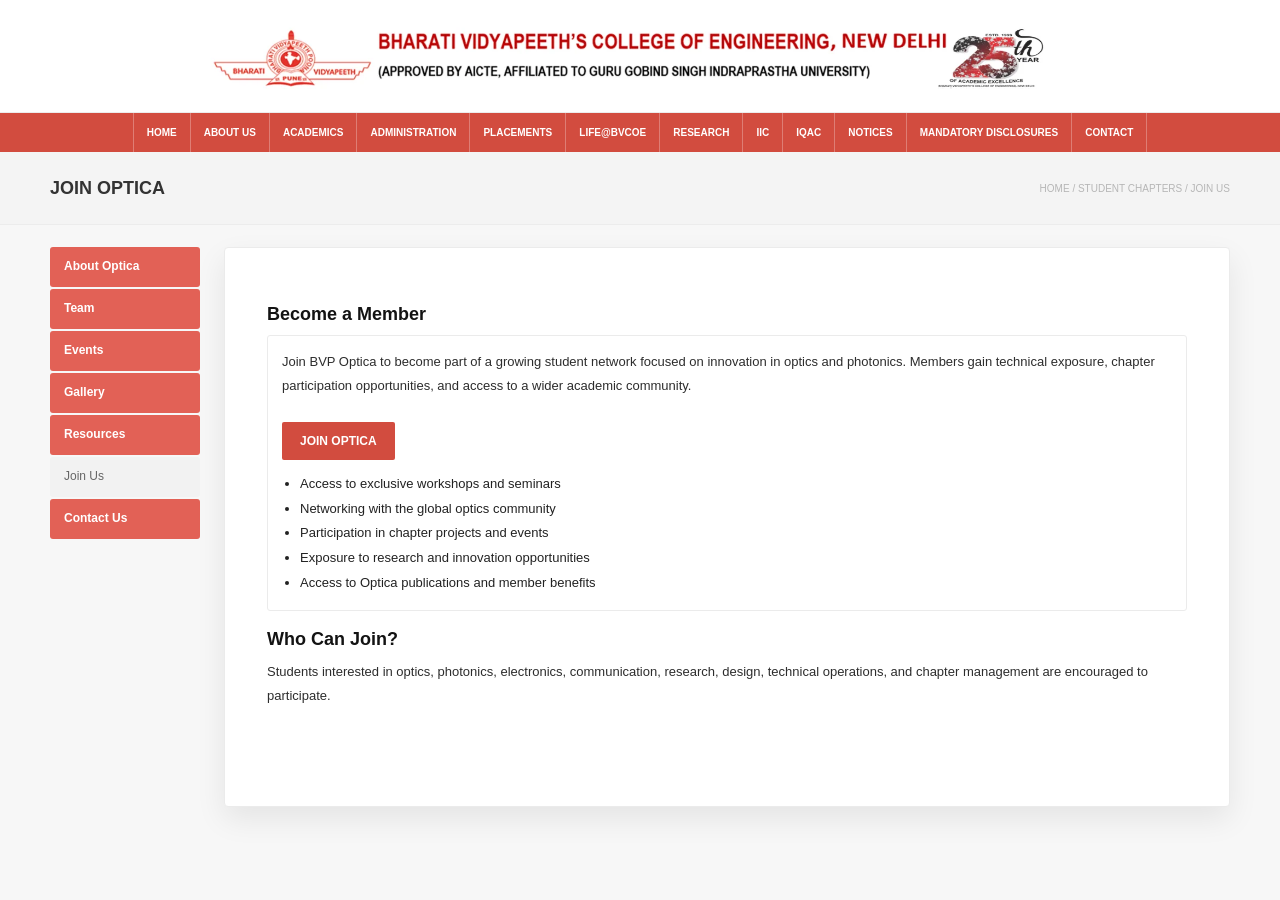
<file: join.html>
<!DOCTYPE html>
<html lang="en">
<head>
  <meta charset="UTF-8">
  <meta name="viewport" content="width=device-width, initial-scale=1.0">
  <title>Optica | Join Us</title>
  <link rel="stylesheet" href="css/style.css">
</head>
<body>
  <header class="site-header">
    <div class="container site-header-inner">
      <img class="site-header-banner" src="assets/images/bvp.webp" alt="Bharati Vidyapeeth's College of Engineering header banner">
    </div>
  </header>

  <nav class="main-nav">
    <div class="container main-nav-inner">
      <a href="index.html">Home</a>
      <a href="#">About Us</a>
      <a href="#">Academics</a>
      <a href="#">Administration</a>
      <a href="#">Placements</a>
      <a href="#">Life@BVCOE</a>
      <a href="#">Research</a>
      <a href="#">IIC</a>
      <a href="#">IQAC</a>
      <a href="#">Notices</a>
      <a href="#">Mandatory Disclosures</a>
      <a href="contact.html">Contact</a>
    </div>
  </nav>

  <section class="page-title">
    <div class="container page-title-inner">
      <h2>Join Optica</h2>
      <div class="breadcrumb">Home / Student Chapters / Join Us</div>
    </div>
  </section>

  <main class="main-section">
    <div class="container layout">
      <aside class="sidebar">
        <nav class="sidebar-nav">
          <a href="index.html">About Optica</a>
          <a href="team.html">Team</a>
          <a href="events.html">Events</a>
          <a href="gallery.html">Gallery</a>
          <a href="resources.html">Resources</a>
          <a href="join.html" class="is-active">Join Us</a>
          <a href="contact.html">Contact Us</a>
        </nav>
      </aside>

      <section class="content-card">
        <h3>Become a Member</h3>
        <div class="simple-card">
          <div class="simple-body">
            <p>Join BVP Optica to become part of a growing student network focused on innovation in optics and photonics. Members gain technical exposure, chapter participation opportunities, and access to a wider academic community.</p>
            <a class="btn-link" href="https://www.optica.org/membership/join/individual/" target="_blank" rel="noreferrer">Join Optica</a>
            <ul class="feature-list">
              <li>Access to exclusive workshops and seminars</li>
              <li>Networking with the global optics community</li>
              <li>Participation in chapter projects and events</li>
              <li>Exposure to research and innovation opportunities</li>
              <li>Access to Optica publications and member benefits</li>
            </ul>
          </div>
        </div>

        <h3>Who Can Join?</h3>
        <p>Students interested in optics, photonics, electronics, communication, research, design, technical operations, and chapter management are encouraged to participate.</p>
      </section>
    </div>
  </main>
  <div class="footer-space"></div>
</body>
</html>
</file>
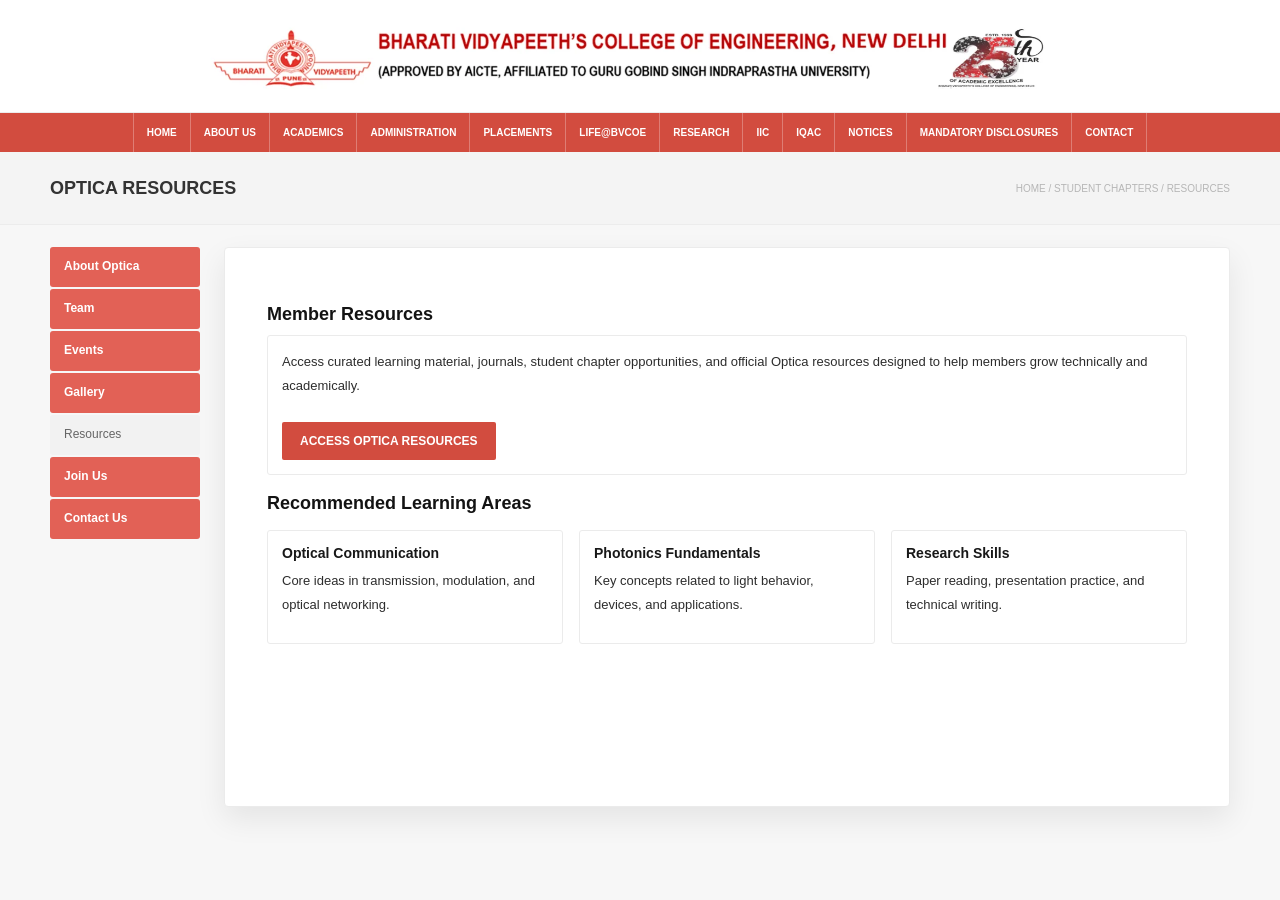
<file: resources.html>
<!DOCTYPE html>
<html lang="en">
<head>
  <meta charset="UTF-8">
  <meta name="viewport" content="width=device-width, initial-scale=1.0">
  <title>Optica | Resources</title>
  <link rel="stylesheet" href="css/style.css">
</head>
<body>
  <header class="site-header">
    <div class="container site-header-inner">
      <img class="site-header-banner" src="assets/images/bvp.webp" alt="Bharati Vidyapeeth's College of Engineering header banner">
    </div>
  </header>

  <nav class="main-nav">
    <div class="container main-nav-inner">
      <a href="index.html">Home</a>
      <a href="#">About Us</a>
      <a href="#">Academics</a>
      <a href="#">Administration</a>
      <a href="#">Placements</a>
      <a href="#">Life@BVCOE</a>
      <a href="#">Research</a>
      <a href="#">IIC</a>
      <a href="#">IQAC</a>
      <a href="#">Notices</a>
      <a href="#">Mandatory Disclosures</a>
      <a href="contact.html">Contact</a>
    </div>
  </nav>

  <section class="page-title">
    <div class="container page-title-inner">
      <h2>Optica Resources</h2>
      <div class="breadcrumb">Home / Student Chapters / Resources</div>
    </div>
  </section>

  <main class="main-section">
    <div class="container layout">
      <aside class="sidebar">
        <nav class="sidebar-nav">
          <a href="index.html">About Optica</a>
          <a href="team.html">Team</a>
          <a href="events.html">Events</a>
          <a href="gallery.html">Gallery</a>
          <a href="resources.html" class="is-active">Resources</a>
          <a href="join.html">Join Us</a>
          <a href="contact.html">Contact Us</a>
        </nav>
      </aside>

      <section class="content-card">
        <h3>Member Resources</h3>
        <div class="simple-card">
          <div class="simple-body">
            <p>Access curated learning material, journals, student chapter opportunities, and official Optica resources designed to help members grow technically and academically.</p>
            <a class="btn-link" href="https://www.optica.org/" target="_blank" rel="noreferrer">Access Optica Resources</a>
          </div>
        </div>

        <h3>Recommended Learning Areas</h3>
        <div class="grid-3">
          <div class="simple-card"><div class="simple-body"><h4>Optical Communication</h4><p>Core ideas in transmission, modulation, and optical networking.</p></div></div>
          <div class="simple-card"><div class="simple-body"><h4>Photonics Fundamentals</h4><p>Key concepts related to light behavior, devices, and applications.</p></div></div>
          <div class="simple-card"><div class="simple-body"><h4>Research Skills</h4><p>Paper reading, presentation practice, and technical writing.</p></div></div>
        </div>
      </section>
    </div>
  </main>
  <div class="footer-space"></div>
</body>
</html>
</file>
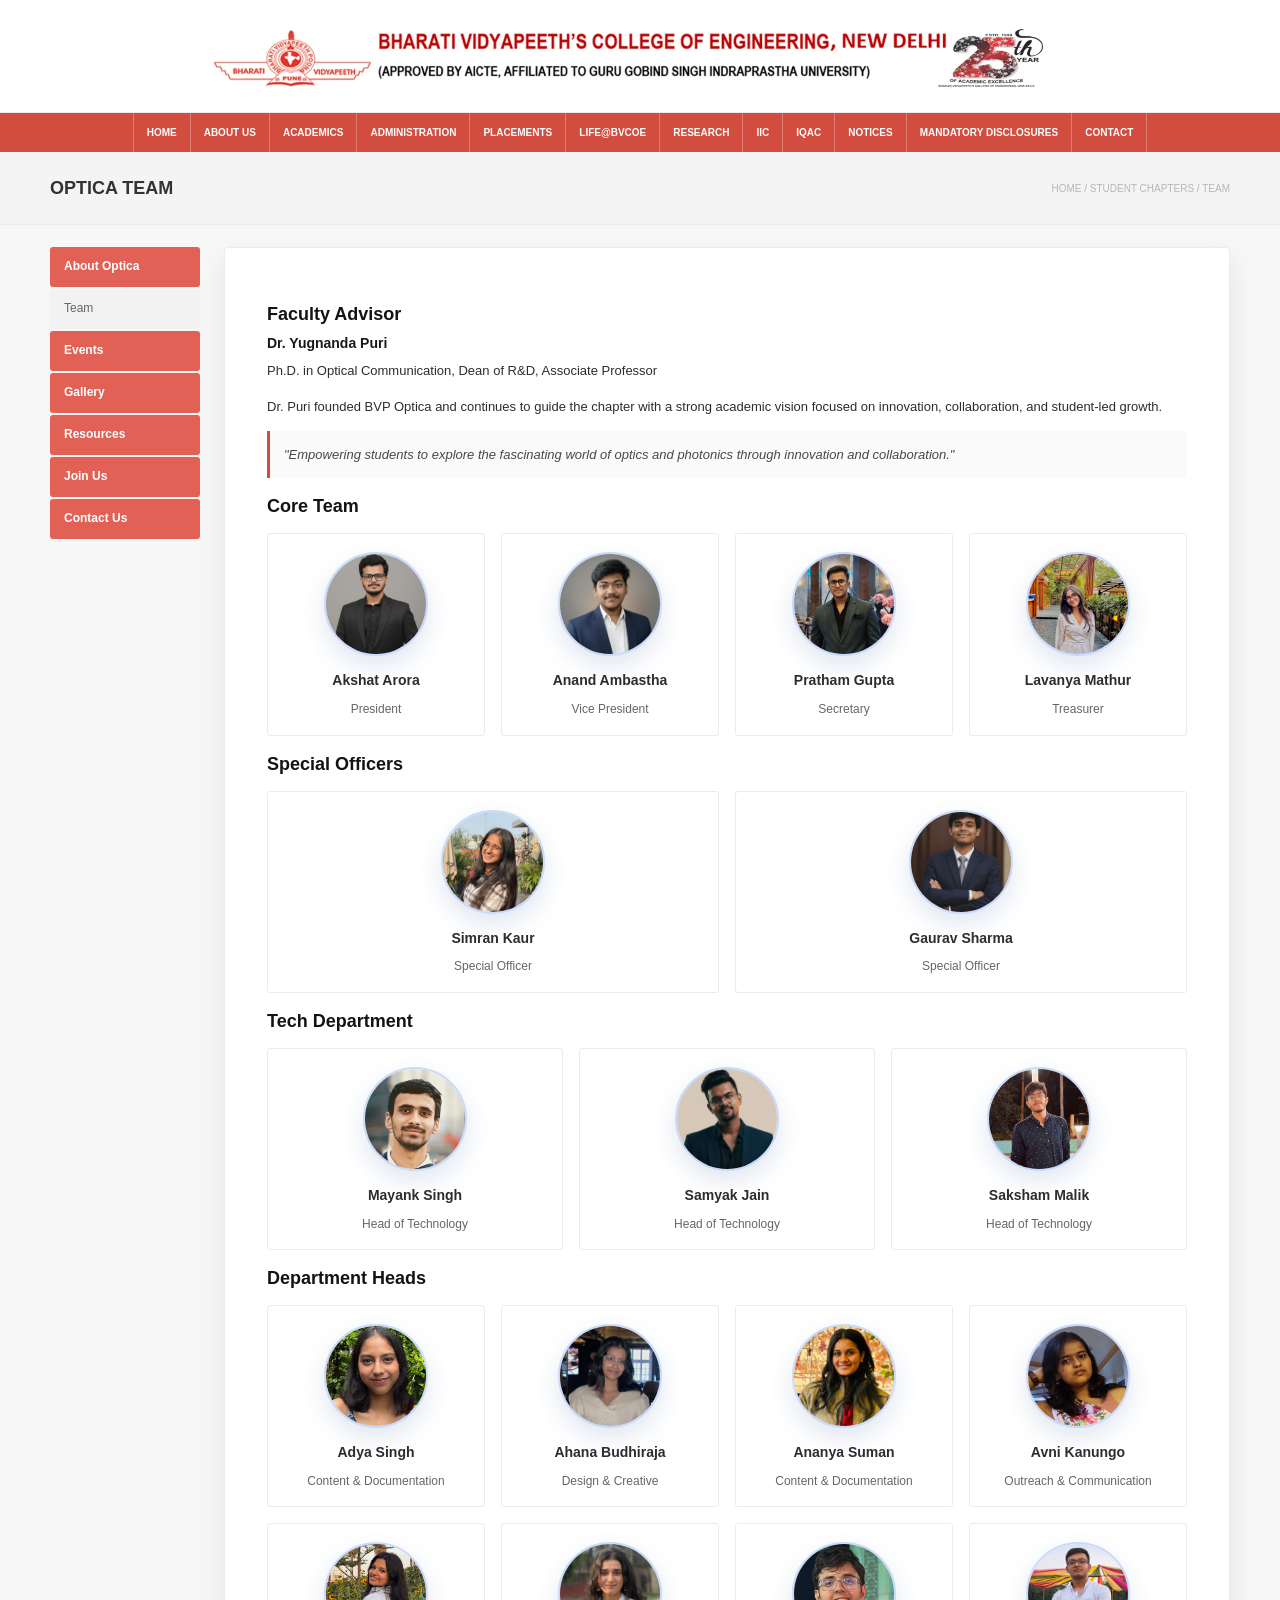
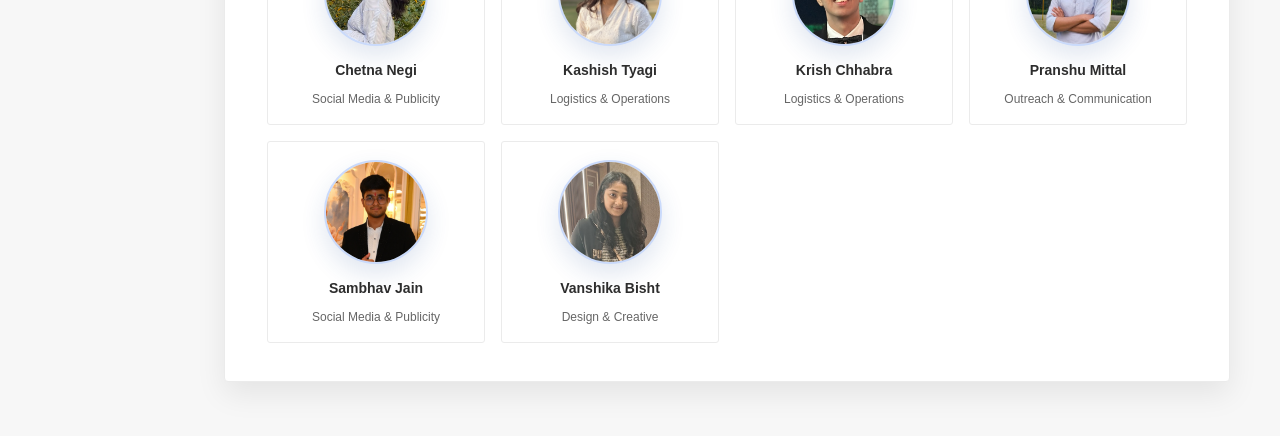
<file: team.html>
<!DOCTYPE html>
<html lang="en">
<head>
  <meta charset="UTF-8">
  <meta name="viewport" content="width=device-width, initial-scale=1.0">
  <title>Optica | Team</title>
  <link rel="stylesheet" href="css/style.css">
</head>
<body>
  <header class="site-header">
    <div class="container site-header-inner">
      <img class="site-header-banner" src="assets/images/bvp.webp" alt="Bharati Vidyapeeth's College of Engineering header banner">
    </div>
  </header>

  <nav class="main-nav">
    <div class="container main-nav-inner">
      <a href="index.html">Home</a>
      <a href="#">About Us</a>
      <a href="#">Academics</a>
      <a href="#">Administration</a>
      <a href="#">Placements</a>
      <a href="#">Life@BVCOE</a>
      <a href="#">Research</a>
      <a href="#">IIC</a>
      <a href="#">IQAC</a>
      <a href="#">Notices</a>
      <a href="#">Mandatory Disclosures</a>
      <a href="contact.html">Contact</a>
    </div>
  </nav>

  <section class="page-title">
    <div class="container page-title-inner">
      <h2>Optica Team</h2>
      <div class="breadcrumb">Home / Student Chapters / Team</div>
    </div>
  </section>

  <main class="main-section">
    <div class="container layout">
      <aside class="sidebar">
        <nav class="sidebar-nav">
          <a href="index.html">About Optica</a>
          <a href="team.html" class="is-active">Team</a>
          <a href="events.html">Events</a>
          <a href="gallery.html">Gallery</a>
          <a href="resources.html">Resources</a>
          <a href="join.html">Join Us</a>
          <a href="contact.html">Contact Us</a>
        </nav>
      </aside>

      <section class="content-card">
        <h3>Faculty Advisor</h3>
        <h4>Dr. Yugnanda Puri</h4>
        <p>Ph.D. in Optical Communication, Dean of R&amp;D, Associate Professor</p>
        <p>Dr. Puri founded BVP Optica and continues to guide the chapter with a strong academic vision focused on innovation, collaboration, and student-led growth.</p>
        <div class="quote">"Empowering students to explore the fascinating world of optics and photonics through innovation and collaboration."</div>

        <h3>Core Team</h3>
        <div class="grid-4">
          <div class="team-card"><div class="team-avatar"><img src="assets/images/team/akshat.png" alt="Akshat Arora"></div><div class="team-body"><p class="team-name">Akshat Arora</p><p class="team-role">President</p></div></div>
          <div class="team-card"><div class="team-avatar"><img src="assets/images/team/anand.jpeg" alt="Anand Ambastha"></div><div class="team-body"><p class="team-name">Anand Ambastha</p><p class="team-role">Vice President</p></div></div>
          <div class="team-card"><div class="team-avatar"><img src="assets/images/team/pratham.jpeg" alt="Pratham Gupta"></div><div class="team-body"><p class="team-name">Pratham Gupta</p><p class="team-role">Secretary</p></div></div>
          <div class="team-card"><div class="team-avatar"><img src="assets/images/team/lavanya.jpeg" alt="Lavanya Mathur"></div><div class="team-body"><p class="team-name">Lavanya Mathur</p><p class="team-role">Treasurer</p></div></div>
        </div>

        <h3>Special Officers</h3>
        <div class="grid-2">
          <div class="team-card"><div class="team-avatar"><img src="assets/images/team/simran.jpeg" alt="Simran Kaur"></div><div class="team-body"><p class="team-name">Simran Kaur</p><p class="team-role">Special Officer</p></div></div>
          <div class="team-card"><div class="team-avatar"><img src="assets/images/team/gaurav.jpeg" alt="Gaurav Sharma"></div><div class="team-body"><p class="team-name">Gaurav Sharma</p><p class="team-role">Special Officer</p></div></div>
        </div>

        <h3>Tech Department</h3>
        <div class="grid-3">
          <div class="team-card"><div class="team-avatar"><img src="assets/images/team/mayank.png" alt="Mayank Singh"></div><div class="team-body"><p class="team-name">Mayank Singh</p><p class="team-role">Head of Technology</p></div></div>
          <div class="team-card"><div class="team-avatar"><img src="assets/images/team/samyak.png" alt="Samyak Jain"></div><div class="team-body"><p class="team-name">Samyak Jain</p><p class="team-role">Head of Technology</p></div></div>
          <div class="team-card"><div class="team-avatar"><img src="assets/images/team/saksham.jpeg" alt="Saksham Malik"></div><div class="team-body"><p class="team-name">Saksham Malik</p><p class="team-role">Head of Technology</p></div></div>
        </div>

        <h3>Department Heads</h3>
        <div class="grid-4">
          <div class="team-card"><div class="team-avatar"><img src="assets/images/team/adya.jpeg" alt="Adya Singh"></div><div class="team-body"><p class="team-name">Adya Singh</p><p class="team-role">Content &amp; Documentation</p></div></div>
          <div class="team-card"><div class="team-avatar"><img src="assets/images/team/ahana.jpeg" alt="Ahana Budhiraja"></div><div class="team-body"><p class="team-name">Ahana Budhiraja</p><p class="team-role">Design &amp; Creative</p></div></div>
          <div class="team-card"><div class="team-avatar"><img src="assets/images/team/ananya.jpeg" alt="Ananya Suman"></div><div class="team-body"><p class="team-name">Ananya Suman</p><p class="team-role">Content &amp; Documentation</p></div></div>
          <div class="team-card"><div class="team-avatar"><img src="assets/images/team/avni.jpeg" alt="Avni Kanungo"></div><div class="team-body"><p class="team-name">Avni Kanungo</p><p class="team-role">Outreach &amp; Communication</p></div></div>
          <div class="team-card"><div class="team-avatar"><img src="assets/images/team/chetna.jpeg" alt="Chetna Negi"></div><div class="team-body"><p class="team-name">Chetna Negi</p><p class="team-role">Social Media &amp; Publicity</p></div></div>
          <div class="team-card"><div class="team-avatar"><img src="assets/images/team/kashish.png" alt="Kashish Tyagi"></div><div class="team-body"><p class="team-name">Kashish Tyagi</p><p class="team-role">Logistics &amp; Operations</p></div></div>
          <div class="team-card"><div class="team-avatar"><img src="assets/images/team/krish.jpeg" alt="Krish Chhabra"></div><div class="team-body"><p class="team-name">Krish Chhabra</p><p class="team-role">Logistics &amp; Operations</p></div></div>
          <div class="team-card"><div class="team-avatar"><img src="assets/images/team/pranshu.jpeg" alt="Pranshu Mittal"></div><div class="team-body"><p class="team-name">Pranshu Mittal</p><p class="team-role">Outreach &amp; Communication</p></div></div>
          <div class="team-card"><div class="team-avatar"><img src="assets/images/team/sambhav.jpeg" alt="Sambhav Jain"></div><div class="team-body"><p class="team-name">Sambhav Jain</p><p class="team-role">Social Media &amp; Publicity</p></div></div>
          <div class="team-card"><div class="team-avatar"><img src="assets/images/team/vanshika.jpeg" alt="Vanshika Bisht"></div><div class="team-body"><p class="team-name">Vanshika Bisht</p><p class="team-role">Design &amp; Creative</p></div></div>
        </div>
      </section>
    </div>
  </main>
  <div class="footer-space"></div>
</body>
</html>
</file>
<file: css/style.css>
:root {
  --red: #d24c3f;
  --red-dark: #bf3f34;
  --black: #212121;
  --text: #222;
  --muted: #707070;
  --line: #ebebeb;
  --soft: #f4f4f4;
  --panel: #fff;
  --blue: #244e97;
  --container: 1180px;
  --shadow: 0 12px 30px rgba(0, 0, 0, 0.08);
}

* {
  box-sizing: border-box;
}

html {
  scroll-behavior: smooth;
}

body {
  margin: 0;
  font-family: Arial, "Roboto", Helvetica, sans-serif;
  color: var(--text);
  background: #f7f7f7;
}

a {
  color: inherit;
  text-decoration: none;
}

img {
  display: block;
  max-width: 100%;
}

.container {
  width: min(var(--container), calc(100% - 32px));
  margin: 0 auto;
}

.site-header {
  background: #fff;
  border-bottom: 1px solid #ececec;
}

.site-header-inner {
  display: flex;
  align-items: center;
  justify-content: center;
  padding: 10px 0;
}

.site-header-banner {
  width: 100%;
  max-height: 92px;
  object-fit: contain;
}

.main-nav {
  background: var(--red);
}

.main-nav-inner {
  display: flex;
  flex-wrap: wrap;
  justify-content: center;
}

.main-nav a {
  padding: 14px 13px;
  color: #fff;
  font-size: 10px;
  font-weight: 700;
  text-transform: uppercase;
  border-right: 1px solid rgba(255, 255, 255, 0.28);
}

.main-nav a:first-child {
  border-left: 1px solid rgba(255, 255, 255, 0.28);
}

.main-nav a:hover,
.main-nav a.is-active {
  background: var(--red-dark);
}

.page-title {
  background: var(--soft);
  border-bottom: 1px solid #ececec;
}

.page-title-inner {
  min-height: 72px;
  display: flex;
  align-items: center;
  justify-content: space-between;
  gap: 18px;
}

.page-title h2 {
  margin: 0;
  font-size: 18px;
  font-weight: 700;
  text-transform: uppercase;
  color: #333;
}

.breadcrumb {
  font-size: 10px;
  text-transform: uppercase;
  color: #b6b6b6;
  text-align: right;
}

.main-section {
  padding: 22px 0 42px;
}

.layout {
  display: grid;
  grid-template-columns: 150px minmax(0, 1fr);
  gap: 24px;
  align-items: start;
}

.sidebar {
  position: sticky;
  top: 14px;
}

.sidebar-nav {
  display: flex;
  flex-direction: column;
  gap: 2px;
}

.sidebar-nav a {
  display: block;
  width: 100%;
  min-height: 40px;
  padding: 12px 14px;
  text-align: left;
  background: #e26156;
  color: #fff;
  font-size: 12px;
  font-weight: 700;
  border-radius: 3px;
}

.sidebar-nav a:hover,
.sidebar-nav a.is-active {
  background: var(--red);
}

.sidebar-nav a.is-active {
  background: #f2f2f2;
  color: #666;
  font-weight: 400;
}

.content-card {
  background: var(--panel);
  border: 1px solid var(--line);
  border-radius: 4px;
  box-shadow: var(--shadow);
  padding: 38px 42px;
  min-height: 560px;
}

.chapter-logo {
  width: 170px;
  margin: 0 auto 14px;
}

.content-title {
  margin: 0 0 6px;
  text-align: center;
  color: #9d261f;
  font-size: 22px;
  font-weight: 700;
}

.content-subtitle {
  margin: 0 0 22px;
  text-align: center;
  color: #787878;
  font-size: 13px;
}

p {
  margin: 0 0 12px;
  font-size: 13px;
  line-height: 1.85;
  color: #2d2d2d;
}

h3 {
  margin: 18px 0 10px;
  color: #131313;
  font-size: 18px;
  font-weight: 700;
}

h4 {
  margin: 0 0 8px;
  color: #181818;
  font-size: 14px;
  font-weight: 700;
}

.details-table {
  width: 100%;
  border-collapse: collapse;
  margin: 12px 0 4px;
}

.details-table td {
  padding: 11px 6px;
  border-bottom: 1px solid var(--line);
  font-size: 13px;
  vertical-align: top;
}

.details-table td:first-child {
  width: 145px;
  font-weight: 700;
}

.grid-2,
.grid-3,
.grid-4 {
  display: grid;
  gap: 16px;
  margin-top: 16px;
}

.grid-2 {
  grid-template-columns: repeat(2, minmax(0, 1fr));
}

.grid-3 {
  grid-template-columns: repeat(3, minmax(0, 1fr));
}

.grid-4 {
  grid-template-columns: repeat(4, minmax(0, 1fr));
}

.card,
.team-card,
.simple-card,
.gallery-box {
  border: 1px solid var(--line);
  border-radius: 3px;
  background: #fff;
}

.card-body,
.simple-body,
.team-body {
  padding: 14px;
}

.card-image,
.gallery-image {
  display: flex;
  align-items: center;
  justify-content: center;
  text-align: center;
  padding: 10px;
  background: linear-gradient(135deg, #dce9ff, #b7cdf7);
  border-bottom: 1px solid var(--line);
  color: #32579f;
  font-size: 12px;
  font-weight: 700;
}

.card-image {
  height: 140px;
}

.gallery-image {
  height: 190px;
}

.team-card {
  text-align: center;
  display: flex;
  flex-direction: column;
  min-height: 100%;
  transition: transform 0.22s ease, box-shadow 0.22s ease;
}

.team-avatar {
  width: 104px;
  height: 104px;
  margin: 18px auto 12px;
  border-radius: 50%;
  background: #edf4ff;
  border: 2px solid #cadafb;
  color: var(--blue);
  display: flex;
  align-items: center;
  justify-content: center;
  overflow: hidden;
  font-size: 22px;
  font-weight: 700;
  box-shadow: 0 10px 24px rgba(36, 78, 151, 0.14);
}

.team-avatar img {
  width: 100%;
  height: 100%;
  object-fit: cover;
}

.team-name {
  margin: 0 0 4px;
  font-size: 14px;
  font-weight: 700;
}

.team-role {
  margin: 0;
  color: #666;
  font-size: 12px;
}

.team-card:hover {
  transform: translateY(-4px);
  box-shadow: 0 14px 28px rgba(0, 0, 0, 0.08);
}

.team-body {
  display: flex;
  flex-direction: column;
  justify-content: center;
  flex: 1;
  padding-top: 0;
}

.quote {
  margin-top: 12px;
  padding: 12px 14px;
  background: #fafafa;
  border-left: 3px solid var(--red);
  color: #484848;
  font-style: italic;
  font-size: 13px;
  line-height: 1.8;
}

.btn-link {
  display: inline-block;
  margin-top: 12px;
  padding: 12px 18px;
  background: var(--red);
  color: #fff;
  font-size: 12px;
  font-weight: 700;
  text-transform: uppercase;
  border-radius: 2px;
}

.btn-link:hover {
  background: var(--red-dark);
}

ul.feature-list {
  margin: 12px 0 0;
  padding-left: 18px;
  font-size: 13px;
  line-height: 1.9;
}

.gallery-masonry {
  columns: 3 220px;
  column-gap: 16px;
  margin-top: 16px;
}

.gallery-masonry .gallery-box {
  display: inline-block;
  width: 100%;
  margin-bottom: 16px;
  overflow: hidden;
}

.gallery-masonry .gallery-image {
  height: auto;
  min-height: 180px;
  padding: 24px 16px;
}

.gallery-masonry .gallery-box:nth-child(2n) .gallery-image {
  min-height: 240px;
}

.gallery-masonry .gallery-box:nth-child(3n) .gallery-image {
  min-height: 210px;
}

.gallery-masonry .gallery-box:nth-child(4n) .gallery-image {
  min-height: 280px;
}

.footer-space {
  height: 12px;
}

.events-gallery {
  display: grid;
  grid-auto-flow: column;
  grid-auto-columns: minmax(220px, 1fr);
  gap: 14px;
  overflow-x: auto;
  padding-bottom: 8px;
  margin-bottom: 28px;
}

.events-gallery-item {
  min-width: 220px;
  border: 1px solid var(--line);
  background: #fff;
  border-radius: 3px;
  overflow: hidden;
}

.events-gallery-item img {
  width: 100%;
  height: 180px;
  object-fit: cover;
}

.events-heading {
  margin: 0 0 12px;
  text-align: center;
  font-size: 24px;
  color: #1b1b1b;
  letter-spacing: 0.04em;
}

.events-intro {
  max-width: 760px;
  margin: 0 auto 28px;
  text-align: center;
}

.event-year {
  margin: 26px 0 16px;
  font-size: 20px;
  color: #121212;
}

.event-list {
  display: flex;
  flex-direction: column;
  gap: 28px;
}

.event-entry {
  padding-bottom: 22px;
  border-bottom: 1px solid var(--line);
}

.event-entry:last-child {
  border-bottom: 0;
  padding-bottom: 0;
}

.event-entry h4 {
  margin-bottom: 10px;
  font-size: 16px;
}

.event-meta {
  margin: -2px 0 10px;
  font-size: 13px;
  font-weight: 600;
  color: #4f4f4f;
}

.event-image {
  margin-top: 14px;
  border: 1px solid var(--line);
  border-radius: 3px;
  overflow: hidden;
  max-width: 560px;
  background: #fff;
}

.event-image img {
  width: 100%;
  height: auto;
}

@media (max-width: 1024px) {
  .layout {
    grid-template-columns: 1fr;
  }

  .sidebar {
    position: static;
  }

  .sidebar-nav {
    display: grid;
    grid-template-columns: repeat(3, minmax(0, 1fr));
    gap: 6px;
  }

  .grid-4 {
    grid-template-columns: repeat(2, minmax(0, 1fr));
  }
}

@media (max-width: 768px) {
  .page-title-inner {
    flex-direction: column;
    align-items: flex-start;
    justify-content: center;
    padding: 10px 0;
  }

  .content-card {
    padding: 24px 20px;
  }

  .grid-2,
  .grid-3 {
    grid-template-columns: 1fr;
  }

  .gallery-masonry {
    columns: 2 180px;
  }

  .events-gallery {
    grid-auto-columns: minmax(180px, 1fr);
  }
}

@media (max-width: 560px) {
  .container {
    width: min(var(--container), calc(100% - 18px));
  }

  .sidebar-nav {
    grid-template-columns: 1fr;
  }

  .grid-4 {
    grid-template-columns: 1fr;
  }

  .main-nav a {
    padding: 12px 10px;
  }

  .gallery-masonry {
    columns: 1;
  }
}
</file>
